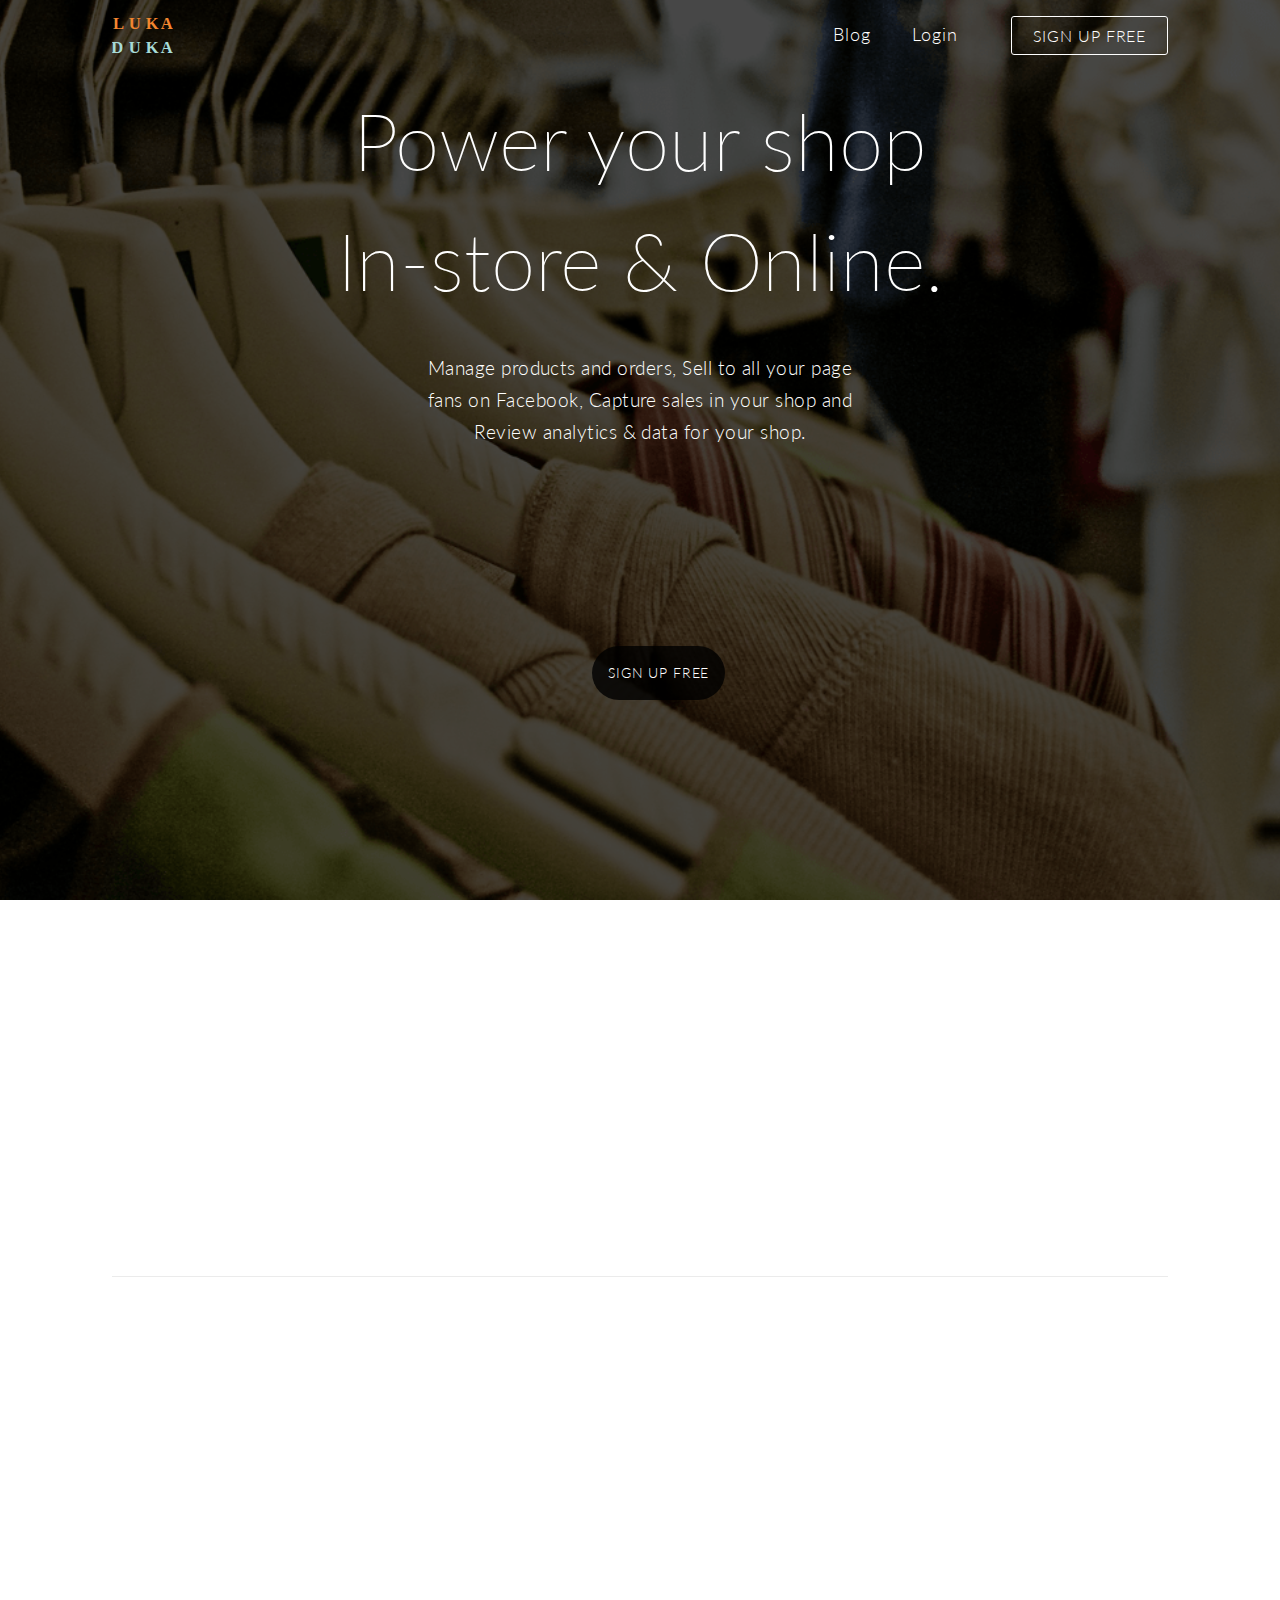
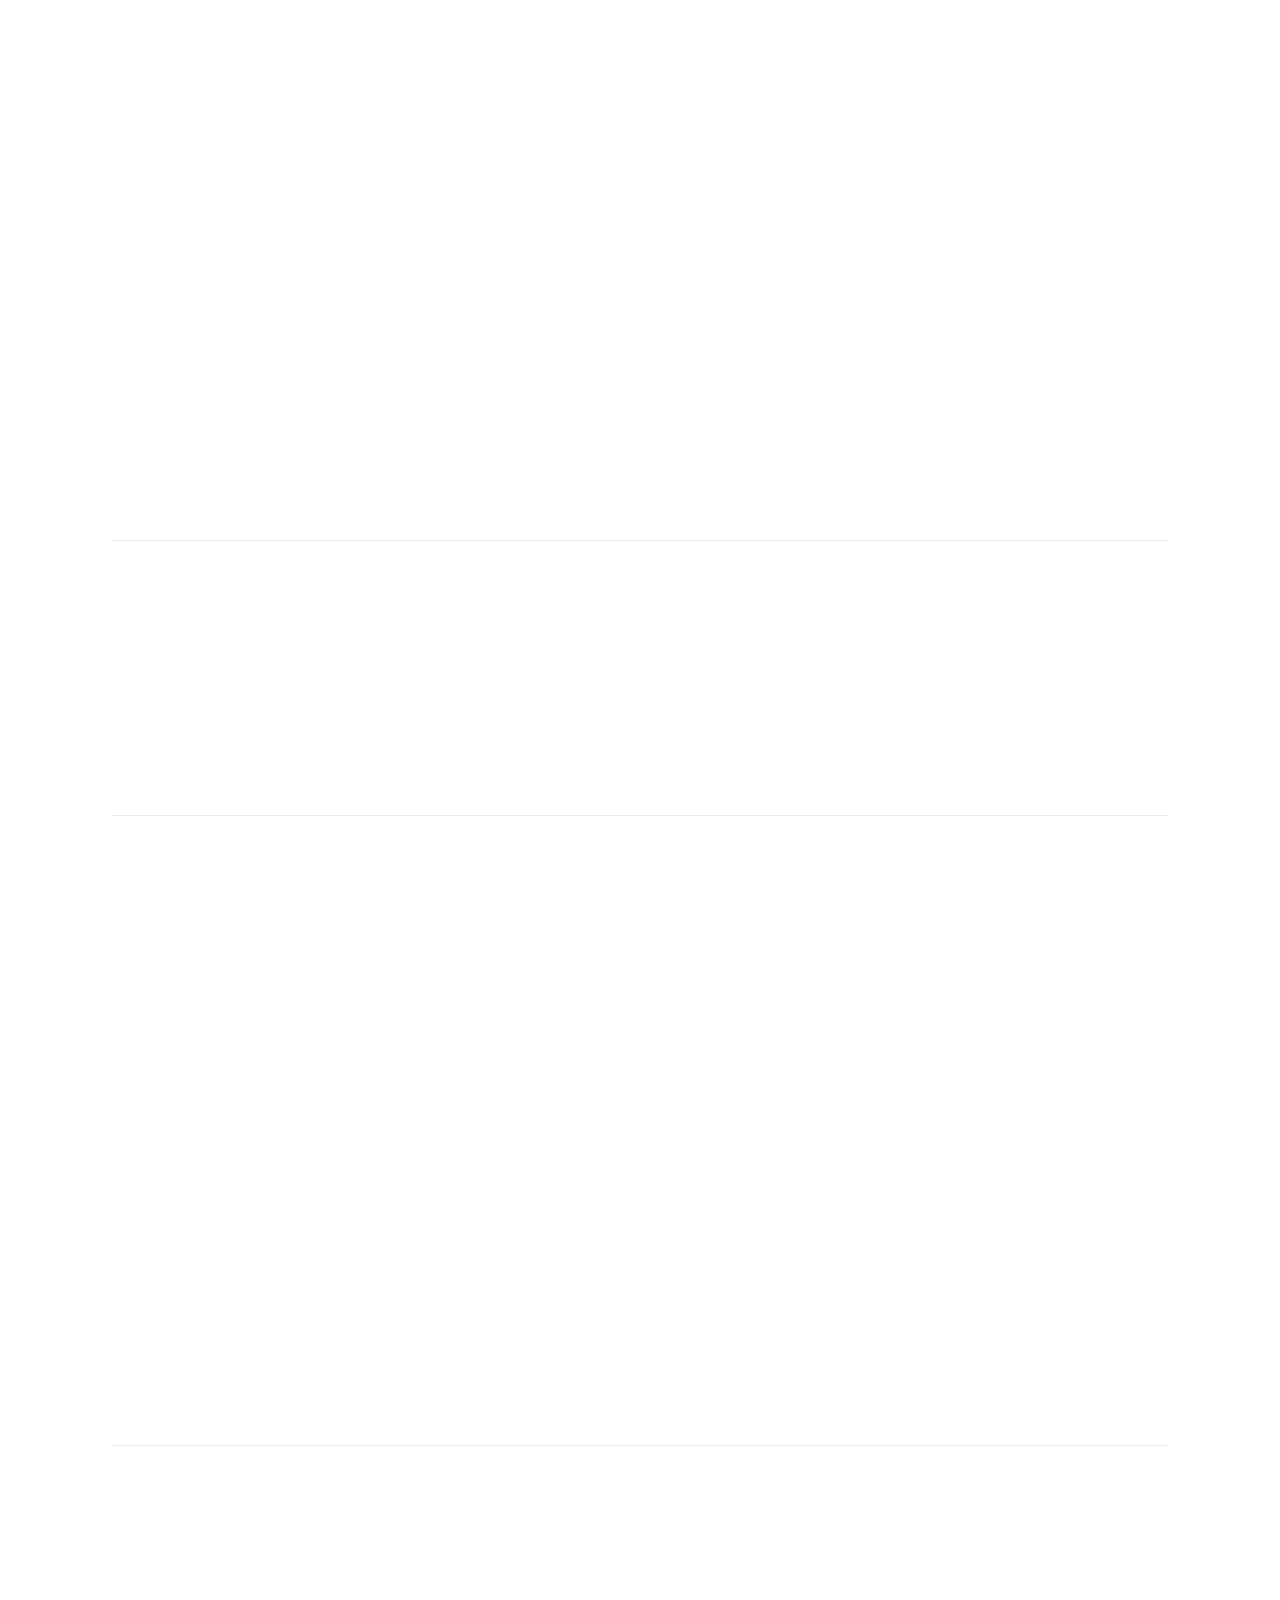
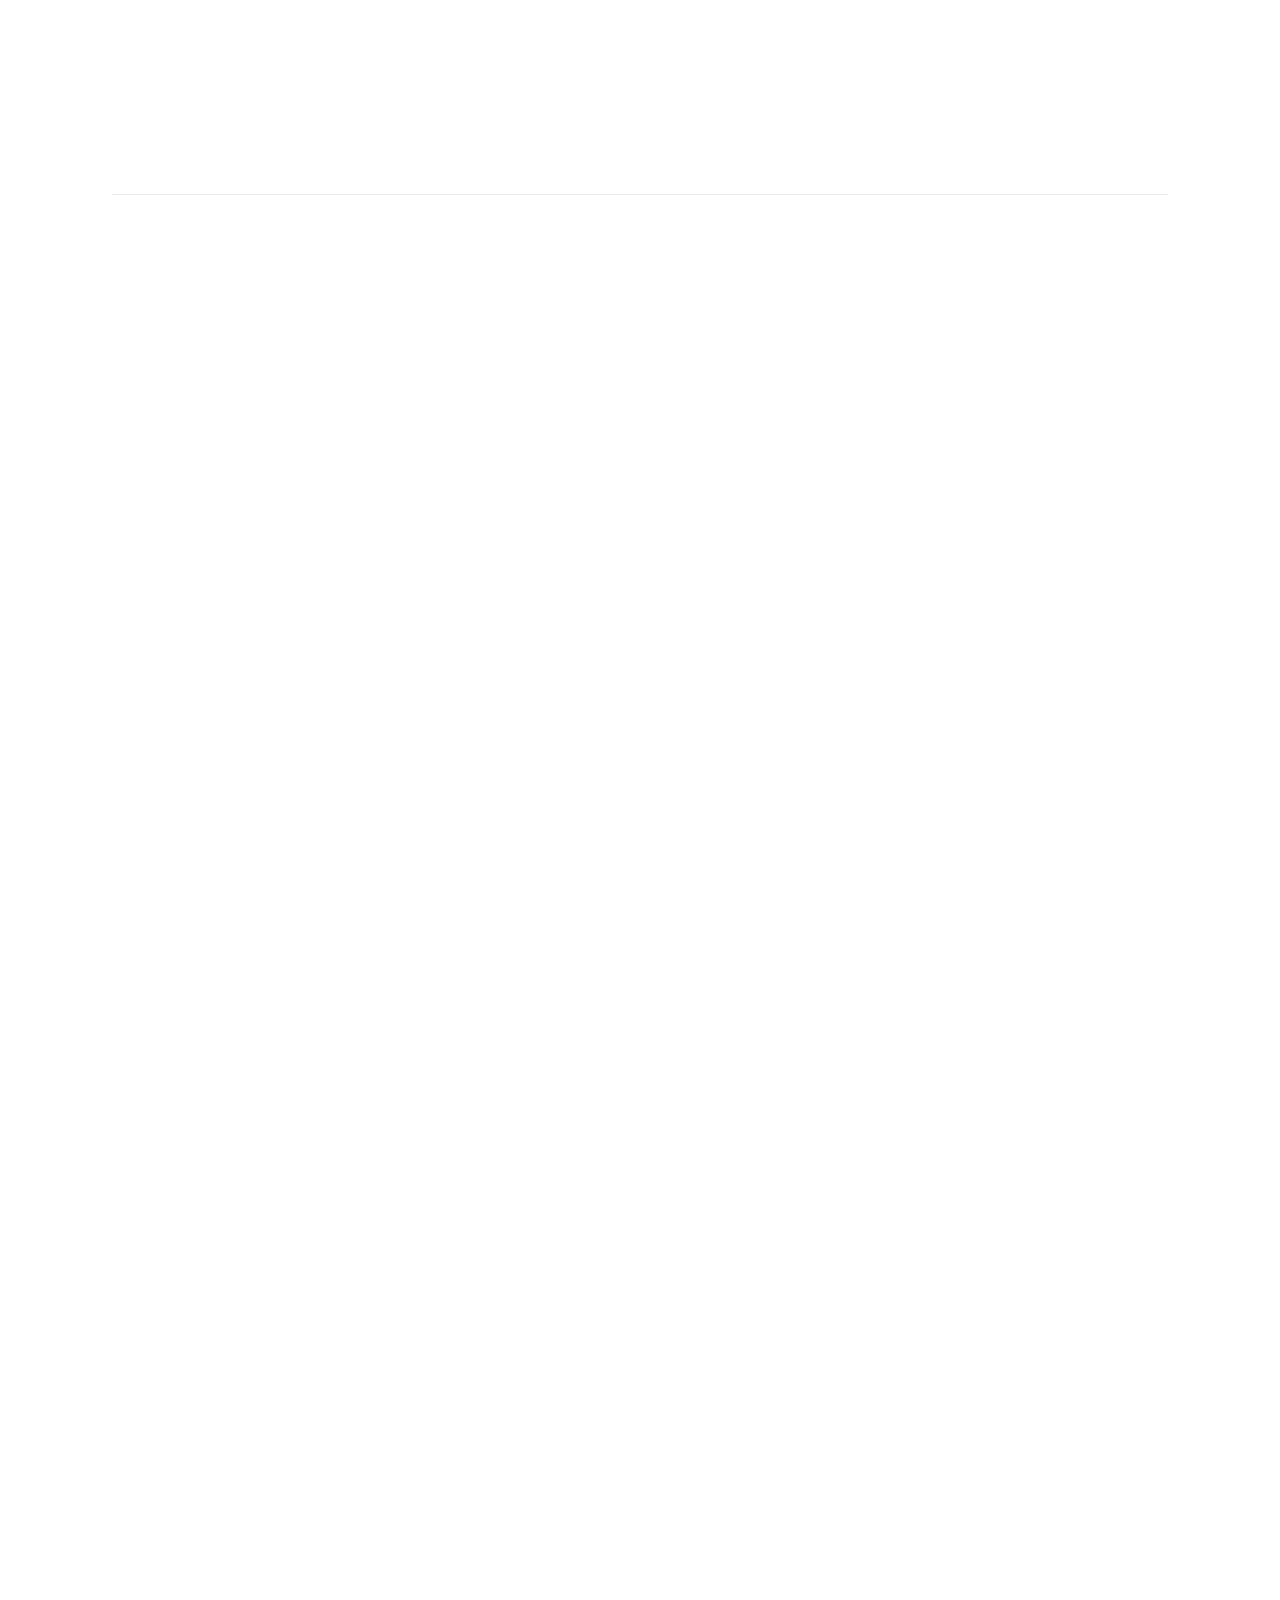
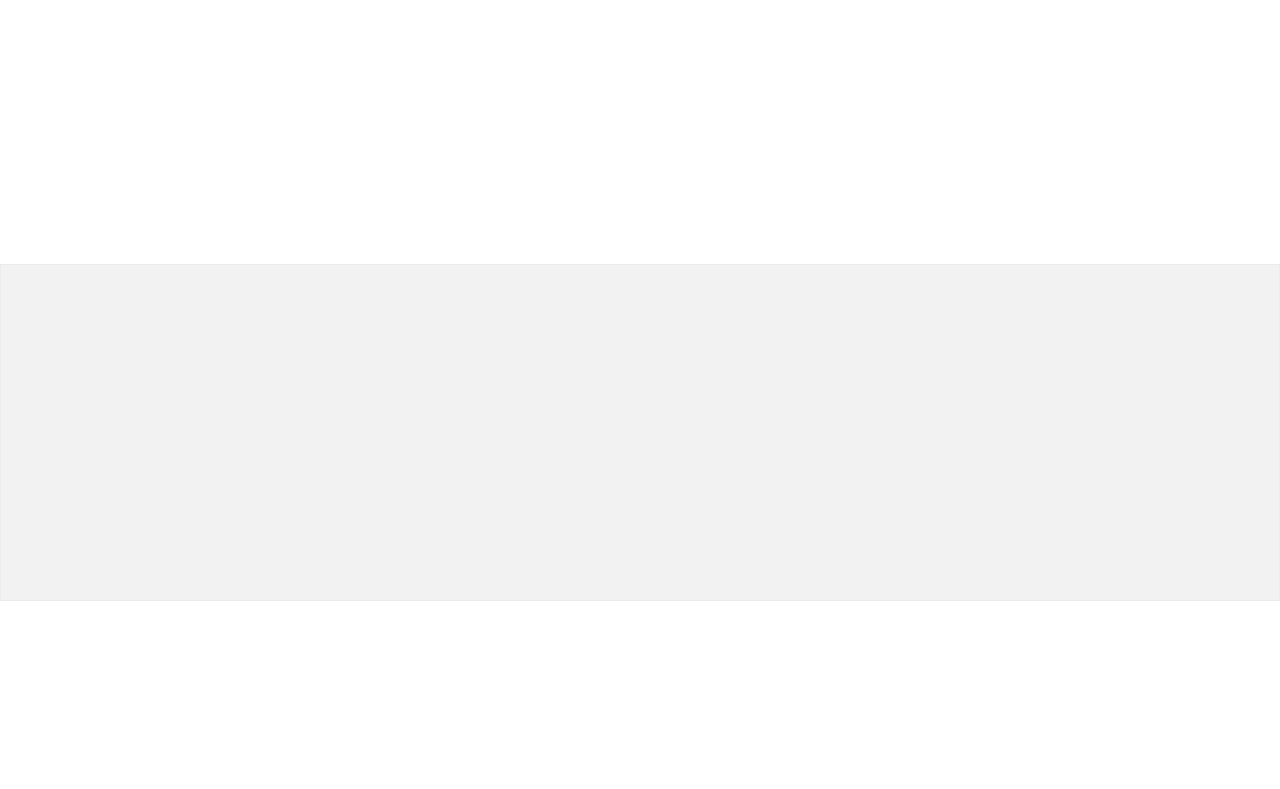
<file: index.html>
<!DOCTYPE html>
<html lang="en">
<!--[if lt IE 7]>      <html class="no-js lt-ie9 lt-ie8 lt-ie7"> <![endif]-->
<!--[if IE 7]>         <html class="no-js lt-ie9 lt-ie8"> <![endif]-->
<!--[if IE 8]>         <html class="no-js lt-ie9"> <![endif]-->
<!--[if gt IE 8]><!-->
<html class="no-js">
<!--<![endif]-->

<head>
	<meta charset="UTF-8">
	<meta name="viewport" content="width=device-width,user-scalable=no,initial-scale=1.0,maximum-scale=1.0">
	<title>Lukaduka - More than selling</title>
	<link rel="stylesheet" type="text/css" href="_/css/styles.css">
	<link rel="stylesheet" href="_/css/animate.css">
	<link rel="shortcut icon" type="image/ico" href="favicon.ico" />
</head>

<body>
	<header class="header header-fixed">
		<hgroup class="wrap">
			<h1>
				
				<div class="svg-container">
                	<a class="luka-logo" href="#">
               	        <img src="_/images/luka-logo-color.svg"/>
                	    </a>
                </div>
				
			</h1>
			<div class="nav-wrap">
				<!--<nav class="top-nav">
					<ul>
						<li>
							<a class="cd-primary-nav-trigger" href="#0">
								<span class="cd-menu-text">Menu</span><span class="cd-menu-icon"></span>
							</a>
							
						</li>
					</ul>
					
				</nav>-->
				<!-- navigation -->
				<nav class="login-link">
					<ul>
						<li><a href="#">Login</a>
						</li>
						<li><a href="#">Sign Up Free</a>
						</li>

					</ul>
					<!-- unordered list -->
				</nav>
				<nav class="main-nav">
					<ul>
						<li><a href="#blog">Blog</a>
						</li>
					</ul>
				</nav>
			</div>
			<!-- Top navigation wrapper -->
		</hgroup>
		<!-- hgroup-->
	</header>
	<!-- header -->
	<section class="hero fullscreen">
		<article>
			<div class="wow fadeIn">
				<h1>Power your shop In-store &amp; Online.</h1>
				<p>
					Manage products and orders, Sell to all your page fans on Facebook, Capture sales in your shop and Review analytics &amp; data for your shop.
				</p>
				<a href="#">Sign up <span>free</span></a>
			</div>
		</article>
	</section>
	<!-- Hero area -->

	<section id="platform" class="wrap platform">
		<article>
			<div class="wow fadeIn">
				<div class="wrapper">
					<p>
						We believe that your retail technology should enable you to take your shop <span>Online.</span> <span>Offline.</span> <span>Facebook.</span> <span>Instagram.</span> <span>Everywhere!</span> That's why we created Africa's leading retail technology platform.
					</p>
					<p>
						Our technology is changing the way African retailers operate and earning them <span>more customers,</span> <span>more orders</span> and enabling them make <span>better decisions.</span>
					</p>
				</div>
			</div>
		</article>

	</section>
	<!-- MBE -->
	<section id="merchants" class="wrap merchants">
		<article>
			<div class="wow fadeIn">
				<h1>Merchants rely on us to sell</h1>
				
				<div class="svg-container">
			      <img src="_/images/merchants-sell.png"/>
				</div>
			</div>

		</article>
	</section>
	<!-- Merchants Rely on us -->
	<section id="features" class="wrap features">
		<article class="feature-tabs">
			<h1 class="wow fadeIn">One Platform for managing your shop</h1>

			<div class="toolbar wow fadeInDown">
				<div class="tabs">
					<ul>
						<li class="tabitem active"><a href="#fbshop">Facebook Shop<span></span></a>
						</li>
						<!-- Facebbok shop -->
						<li class="tabitem"><a href="#backend">One Backend<span></span></a>
						</li>
						<!-- One Shop, One Backend -->
						<li class="tabitem"><a href="#pos">POS<span></span></a>
						</li>
						<!-- POS -->
						<li class="tabitem"><a href="#analytics">Analytics<span></span></a>
						</li>
						<!-- Reports -->
						<li class="tabitem"><a href="#free">Free<span></span></a>
						</li>
						<!-- Free Set Up -->
						<li class="tabitem"><a href="#tested">Tested<span></span></a>
						</li>
						<!-- Tried & Tested -->
					</ul>
				</div>
			</div>
			<!-- Toolbar -->
			<div class="content">
				<div id="fbshop" class="box show wow fadeIn">
					<article>
						<p>
							Sell to all your page fans on Facebook. Convert your likes to sales.
						</p>
						<div class="image-wrapper">
							<img src="_/images/facebook-shop-app.png" alt="Facebook shop application">
						</div>
					</article>
				</div>
				<!-- Facebook Shop -->
				<div id="backend" class="box wow fadeIn">
					<article>
						<p>
							Manage all your products with a simple and complete backend. Receive orders from customers and fulfill them in a timely manner
						</p>
						<div class="image-wrapper">
							<img src="_/images/one-backend.png" alt="One shop, One backend">
						</div>
					</article>
				</div>
				<!-- One Shop One Backend -->
				<div id="pos" class="box wow fadeIn">
					<article>
						<p>
							Sell your products in your store with our POS app for Android.
						</p>
						<div class="image-wrapper">
							<img src="_/images/pos.png" alt="Point of slae android app">
						</div>
					</article>
				</div>
				<!-- POS -->
				<div id="analytics" class="box wow fadeIn">
					<article>
						<p>
							Take another look at your shop through the use of our reports. Track your sales over time. Find out which products are most popular.
						</p>
						<div class="image-wrapper">
							<img src="_/images/reports.png" alt="Shop reports">
						</div>
					</article>
				</div>
				<!-- Reports -->
				<div id="free" class="box wow fadeIn">
					<article>
						<p>
							It's free to setup your shop and upload your products. We only charge a small commission whenever you make a sale.
						</p>
						<div class="image-wrapper">
							<img src="_/images/free-setup.png" alt="">
						</div>
					</article>
				</div>
				<!-- Free Set up -->
				<div id="tested" class="box wow fadeIn">
					<article>
						<p>
							We have test coverage for 100% of our server side code to ensure that we are able to deliver the best service to you. We take this very seriously.
						</p>
						<div class="image-wrapper">
							<img src="_/images/source-code.png" alt="">
						</div>
					</article>
				</div>
				<!-- Tried &amp; Tested -->
			</div>
			<!-- Box Content -->

		</article>

		<article id="features" class="feature-col">
			<h1 class="wow fadeIn">Features</h1>
			<ul>
				<li class="wow fadeIn">
					<h2>Facebook Shop</h2>
					<p>Sell to all your page fans on Facebook. Convert your likes to sales.</p>
					<div><img src="_/images/facebook-shop-app.png" alt="Facebook shop application">
					</div>
				</li>
				<li class="wow fadeIn">
					<h2>One backend</h2>
					<p>Manage all your products with a simple and complete backend. Receive orders from customers and fulfill them in a timely manner</p>
					<div><img src="_/images/one-backend.png" alt="One shop, One backend">
					</div>
				</li>
				<li class="wow fadeIn">
					<h2>POS</h2>
					<p>Sell your products in your store with our POS app for Android.</p>
					<div><img src="_/images/pos.png" alt="Point of slae android app">
					</div>
				</li>
				<li class="wow fadeIn">
					<h2>Analytics</h2>
					<p>Take another look at your shop through the use of our reports. Track your sales over time. Find out which products are most popular.</p>
					<div><img src="_/images/reports.png" alt="Shop reports">
					</div>
				</li>
				<li class="wow fadeIn">
					<h2>Free</h2>
					<p>It's free to setup your shop and upload your products. We only charge a small commission whenever you make a sale.</p>
					<div><img src="_/images/free-setup.png" alt="Free shop registration and setup">
					</div>
				</li>
				<li class="wow fadeIn">
					<h2>Tested</h2>
					<p>We have test coverage for 100% of our server side code to ensure that we are able to deliver the best service to you. We take this very seriously.</p>
					<div><img src="_/images/source-code.png" alt="Tested server side code">
					</div>
				</li>
			</ul>
		</article>
	</section>
	<!-- Features -->
	<section class="wrap pricing">
		<article>
			<div class="wow fadeIn">
				<h1>Pricing</h1>
				<p>It's Free to add as many products as you want. We don't charge a cent. We make money when you make money.</p>
			</div>
		</article>
	</section>
	<!-- Merchants Rely on us -->
	<section id="sell-anything" class="wrap sell-anything">
		<article>
			<h1 class="wow fadeIn">Sell Anything</h1>
			<ul class="product-icons wow fadeIn">
				<li>
					<img class="b-lazy" src="_/images/baby15.png" data-src="_/images/baby15.png" alt="">
				</li>
				<li>
					<img class="b-lazy" src="_/images/baseball14.png" data-src="_/images/baseball14.png" alt="">
				</li>
				<li>
					<img class="b-lazy" src="_/images/bicycle8.png" data-src="_/images/bicycle8.png" alt="">
				</li>
				<li>
					<img class="b-lazy" src="_/images/gladiator1.png" data-src="_/images/gladiator1.png" alt="">
				</li>
				<li>
					<img class="b-lazy" src="_/images/popcorn2.png" data-src="_/images/popcorn2.png" alt="">
				</li>
				<li>
					<img class="b-lazy" src="_/images/take.png" data-src="_/images/take.png" alt="">
				</li>
				<li>
					<img class="b-lazy" src="_/images/sockets.png" data-src="_/images/sockets.png" alt="">
				</li>
				<li>
					<img class="b-lazy" src="_/images/beater1.png" data-src="_/images/beater1.png" alt="">
				</li>
				<li>
					<img class="b-lazy" src="_/images/carrot2.png" data-src="_/images/carrot2.png" alt="">
				</li>
				<li>
					<img class="b-lazy" src="_/images/christmas252.png" data-src="_/images/christmas252.png" alt="">
				</li>
				<li>
					<img class="b-lazy" src="_/images/snow40.png" data-src="_/images/snow40.png" alt="">
				</li>
				<li>
					<img class="b-lazy" src="_/images/two401.png" data-src="_/images/two401.png" alt="">
				</li>
				<li>
					<img class="b-lazy" src="_/images/baseball24.png" data-src="_/images/baseball24.png" alt="">
				</li>
				<li>
					<img class="b-lazy" src="_/images/black276.png" data-src="_/images/black276.png" alt="">
				</li>
				<li>
					<img class="b-lazy" src="_/images/black280.png" data-src="_/images/black280.png" alt="">
				</li>
				<li>
					<img class="b-lazy" src="_/images/bread5.png" data-src="_/images/bread5.png" alt="">
				</li>
				<li>
					<img class="b-lazy" src="_/images/coffee16.png" data-src="_/images/coffee16.png" alt="">
				</li>
				<li>
					<img class="b-lazy" src="_/images/crab2.png" data-src="_/images/crab2.png" alt="">
				</li>
				<li>
					<img class="b-lazy" src="_/images/necklace1.png" data-src="_/images/necklace1.png" alt="">
				</li>
				<li>
					<img class="b-lazy" src="_/images/diamond30.png" data-src="_/images/diamond30.png" alt="">
				</li>
				<li>
					<img class="b-lazy" src="_/images/game35.png" data-src="_/images/game35.png" alt="">
				</li>
				<li>
					<img class="b-lazy" src="_/images/headphones19.png" data-src="_/images/headphones19.png" alt="">
				</li>
				<li>
					<img class="b-lazy" src="_/images/ice51.png" data-src="_/images/ice51.png" alt="">
				</li>
				<li>
					<img class="b-lazy" src="_/images/lego3.png" data-src="_/images/lego3.png" alt="">
				</li>
				<li>
					<img class="b-lazy" src="_/images/long18.png" data-src="_/images/long18.png" alt="">
				</li>
				<li>
					<img class="b-lazy" src="_/images/watermelon3.png" data-src="_/images/watermelon3.png" alt="">
				</li>
				<li>
					<img class="b-lazy" src="_/images/sneaker.png" data-src="_/images/sockets.png" alt="">
				</li>
				<li>
					<img class="b-lazy" src="_/images/photo121.png" data-src="_/images/photo121.png" alt="">
				</li>
				<li>
					<img class="b-lazy" src="_/images/macbook.png" data-src="_/images/macbook.png" alt="">
				</li>
				<li>
					<img class="b-lazy" src="_/images/ticket3.png" data-src="_/images/ticket3.png" alt="">
				</li>
				<li>
					<img class="b-lazy" src="_/images/hammer39.png" data-src="_/images/hammer39.png" alt="">
				</li>
				<li>
					<img class="b-lazy" src="_/images/meat6.png" data-src="_/images/meat6.png" alt="">
				</li>
				<li>
					<img class="b-lazy" src="_/images/bowl18.png" data-src="_/images/bowl18.png" alt="">
				</li>
				<li>
					<img class="b-lazy" src="_/images/glass57.png" data-src="_/images/glass57.png" alt="">
				</li>
				<li>
					<img class="b-lazy" src="_/images/knife39.png" data-src="_/images/knife39.png" alt="">
				</li>
				<li>
					<img class="b-lazy" src="_/images/shoe17.png" data-src="_/images/shoe17.png" alt="">
				</li>
				<li>
					<img class="b-lazy" src="_/images/car58.png" data-src="_/images/car58.png" alt="">
				</li>
				<li>
					<img class="b-lazy" src="_/images/double22.png" data-src="_/images/double22.png" alt="">
				</li>
				<li>
					<img class="b-lazy" class="b-lazy" src="_/images/eggs3.png" data-src="_/images/eggs3.png" alt="">
				</li>
				<li>
					<img class="b-lazy" src="_/images/musical30.png" data-src="_/images/musical30.png" alt="">
				</li>
				<li>
					<img class="b-lazy" src="_/images/christmas230.png" data-src="_/images/christmas230.png" alt="">
				</li>
				<li>
					<img class="b-lazy" src="_/images/bow7.png" data-src="_/images/bow7.png" alt="">
				</li>
				<li>
					<img class="b-lazy" src="_/images/bikini6.png" data-src="_/images/bikini6.png" alt="">
				</li>
				<li>
					<img class="b-lazy" class="b-lazy" src="_/images/hand170.png" data-src="_/images/hand170.png" alt="">
				</li>
				<li>
					<img class="b-lazy" src="_/images/masculine3.png" data-src="_/images/masculine3.png" alt="">
				</li>
				<li>
					<img class="b-lazy" class="b-lazy" src="_/images/tie4.png" data-src="_/images/tie4.png" alt="">
				</li>
				<li>
					<img class="b-lazy" class="b-lazy" class="b-lazy" src="_/images/baby37.png" data-src="_/images/baby37.png" alt="">
				</li>
				<li>
					<img class="b-lazy" class="b-lazy" class="b-lazy" class="b-lazy" data-src="_/images/coffee41.png" src="_/images/coffee41.png" alt="">
				</li>
			</ul>
		</article>
	</section>
	<!-- Sell Anything -->
	<section id="get-started" class="get-started">
		<div class="wow fadeIn">
			<h1>Ready to Get Started?</h1>
			<a href="#">Sign up <span>free</span></a>
		</div>
	</section>
	<!-- Call to action -->
	<footer class="wow fadeIn">
		<div class="wrap">
			<nav class="bottom-nav">
				<ul>
					<li><a href="#blog">blog</a>
					</li>
					<li><a href="#blog">engineering</a>
					</li>
				</ul>
			</nav>

			<nav class="social-nav">
				<ul>
					<h1>Follow us</h1>
					<li>
						<a href="#">
							<i class="fa fa-facebook"></i>
						</a>
					</li>
					<li>
						<a href="#">
							<i class="fa fa-twitter"></i>
						</a>
					</li>
					<li>
						<a href="#">
							<i class="fa fa-instagram"></i>
						</a>
					</li>
					<li>
						<a href="#">
							<i class="fa fa-pinterest"></i>
						</a>
						</a>
					</li>
				</ul>
			</nav>
			<!-- social media -->
		</div>
		<p>&copy; 2015 Lukaduka.</p>
	</footer>
	<!-- footer -->
	<script src="https://ajax.googleapis.com/ajax/libs/jquery/2.1.3/jquery.min.js"></script>
	<script src="_/js/script.js"></script>
	<script>
		new WOW().init();
	</script>
	<script>
		;
		(function () {
			// Initialize
			var bLazy = new Blazy();
		})();
	</script>
	<script>
		// To attach Backstrech as the body's background
		// $.backstretch("path/to/image.jpg");

		// You may also attach Backstretch to a block-level element
		$(".fullscreen").backstretch([
               "_/images/shopping.png"
            ], {
			fade: 750,
			lazyload: true
		});

		// Or, to start a slideshow, just pass in an array of images
		// $(".foo").backstretch([
		//  "path/to/image.jpg",
		//  "path/to/image2.jpg",
		//  "path/to/image3.jpg"    
		// ], {duration: 4000});
	</script>
	<script src="http://localhost:35729/livereload.js"></script>

</body>

</html>
</file>
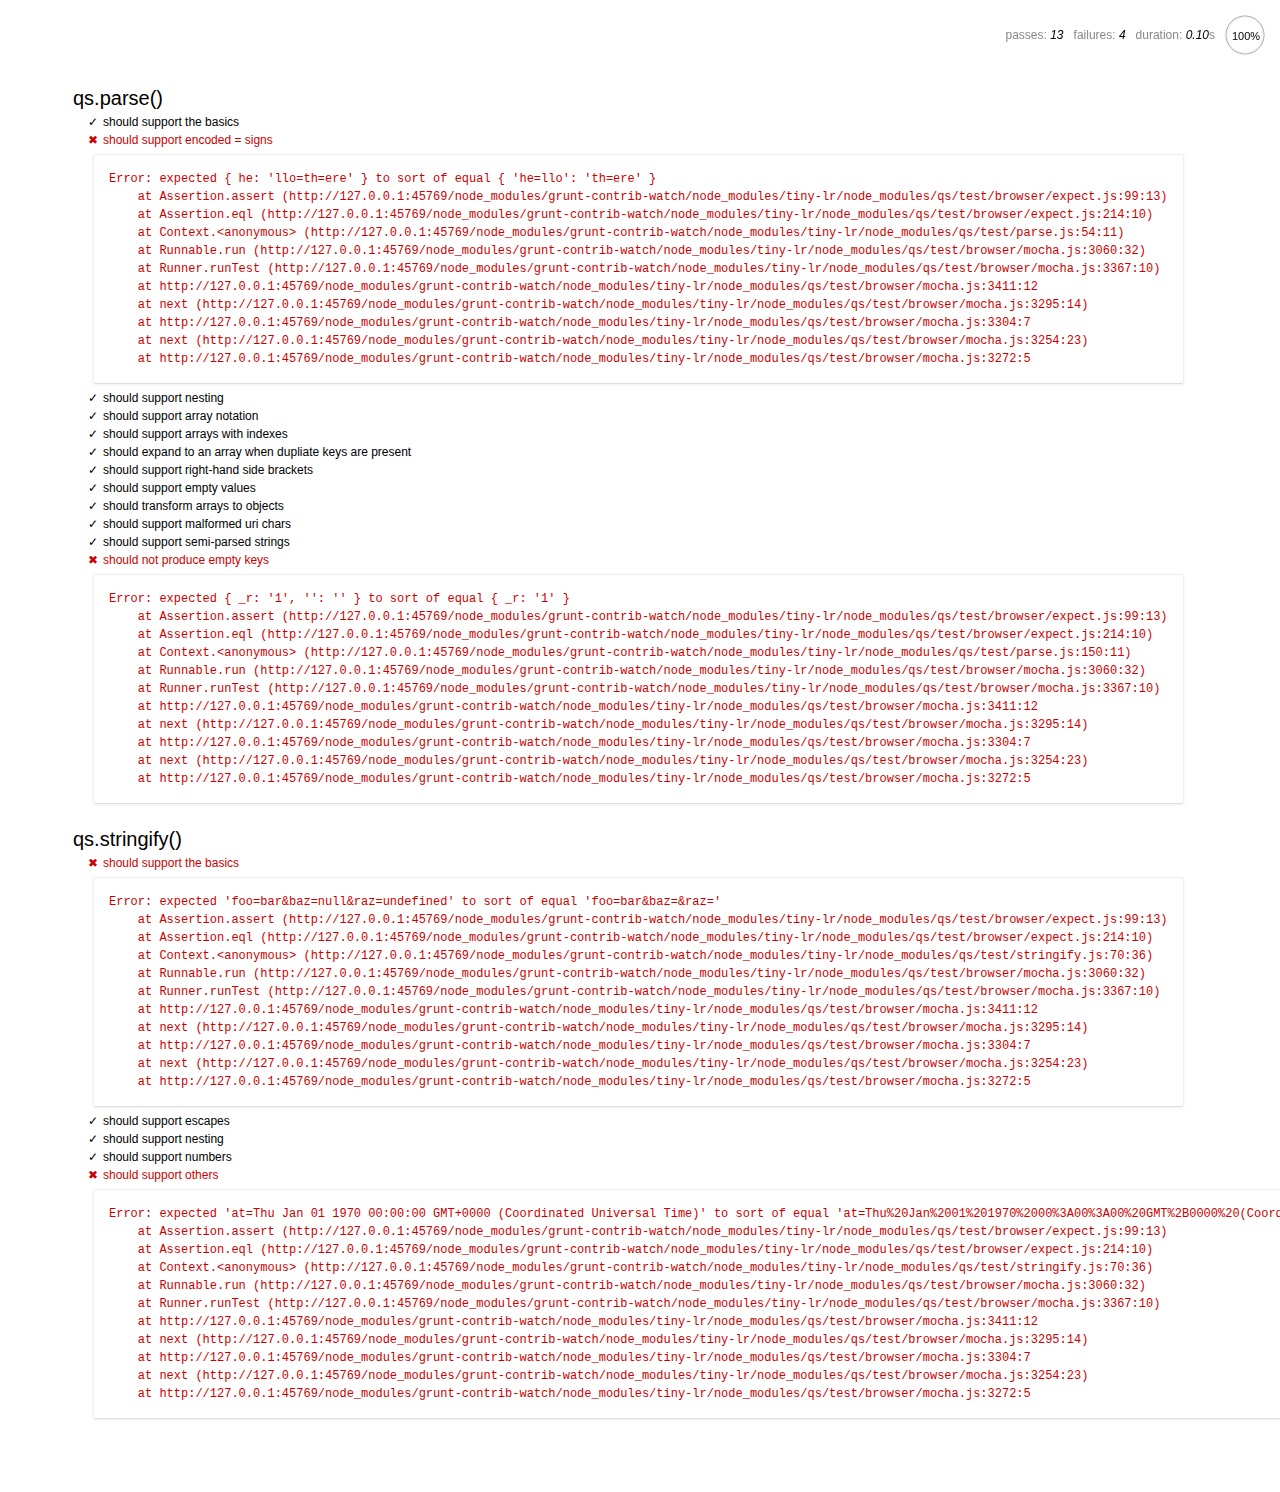
<file: node_modules/grunt-contrib-watch/node_modules/tiny-lr/node_modules/qs/test/browser/index.html>
<html>
  <head>
    <title>Mocha</title>
    <meta http-equiv="Content-Type" content="text/html; charset=UTF-8">
    <link rel="stylesheet" href="mocha.css" />
    <script src="jquery.js" type="text/javascript"></script>
    <script src="expect.js"></script>
    <script src="mocha.js"></script>
    <script>mocha.setup('bdd')</script>
    <script src="qs.js"></script>
    <script src="../parse.js"></script>
    <script src="../stringify.js"></script>
    <script>onload = mocha.run;</script>
  </head>
  <body>
    <div id="mocha"></div>
  </body>
</html>
</file>
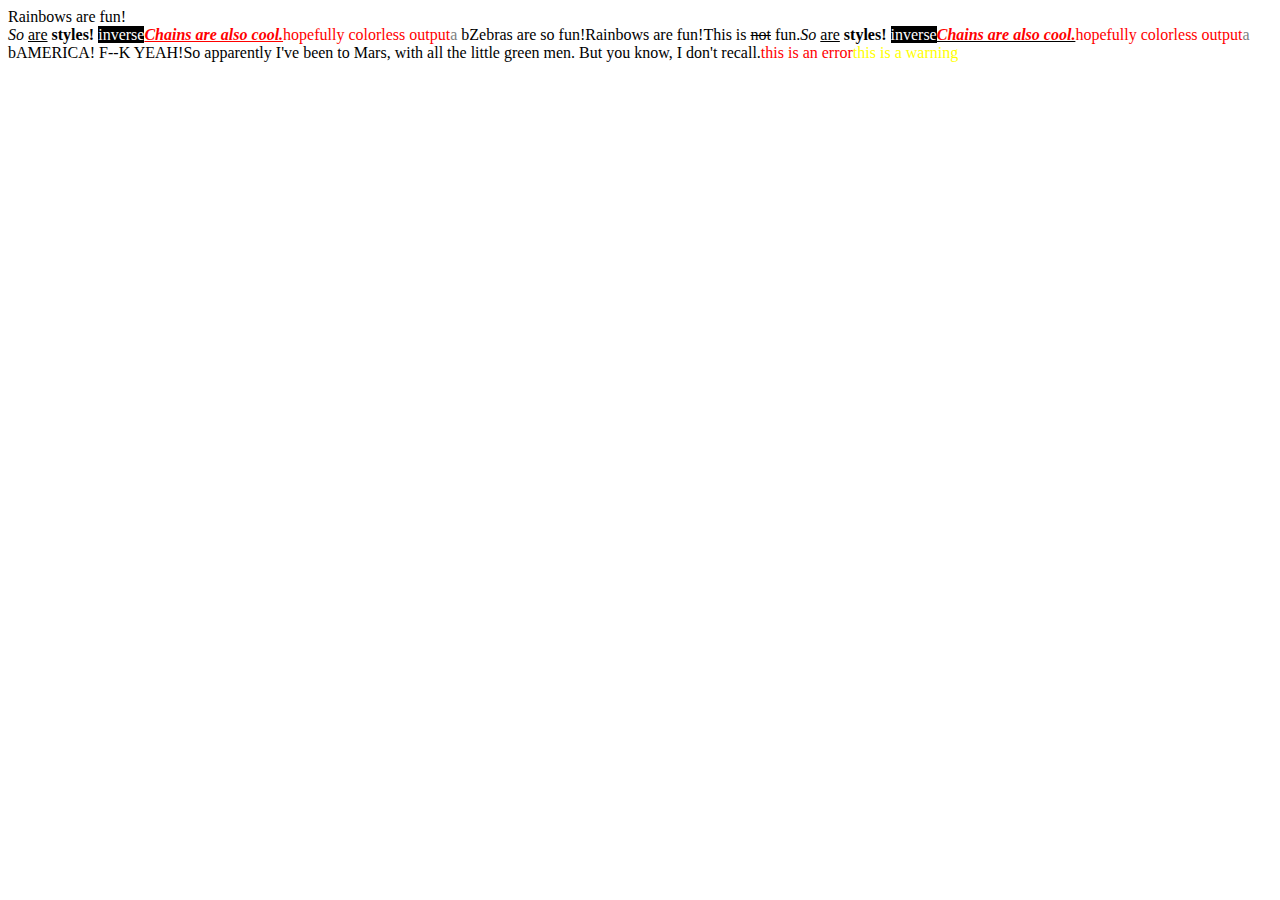
<file: node_modules/grunt/node_modules/colors/example.html>
<!DOCTYPE HTML>
<html lang="en-us">
  <head>
    <meta http-equiv="Content-type" content="text/html; charset=utf-8">
    <title>Colors Example</title>
    <script src="colors.js"></script>
  </head>
  <body>
    <script>

    var test = colors.red("hopefully colorless output");

    document.write('Rainbows are fun!'.rainbow + '<br/>');
    document.write('So '.italic + 'are'.underline + ' styles! '.bold + 'inverse'.inverse); // styles not widely supported
    document.write('Chains are also cool.'.bold.italic.underline.red); // styles not widely supported
    //document.write('zalgo time!'.zalgo);
    document.write(test.stripColors);
    document.write("a".grey + " b".black);

    document.write("Zebras are so fun!".zebra);

    document.write(colors.rainbow('Rainbows are fun!'));
    document.write("This is " + "not".strikethrough + " fun.");

    document.write(colors.italic('So ') + colors.underline('are') + colors.bold(' styles! ') + colors.inverse('inverse')); // styles not widely supported
    document.write(colors.bold(colors.italic(colors.underline(colors.red('Chains are also cool.'))))); // styles not widely supported
    //document.write(colors.zalgo('zalgo time!'));
    document.write(colors.stripColors(test));
    document.write(colors.grey("a") + colors.black(" b"));

    colors.addSequencer("america", function(letter, i, exploded) {
      if(letter === " ") return letter;
      switch(i%3) {
        case 0: return letter.red;
        case 1: return letter.white;
        case 2: return letter.blue;
      }
    });

    colors.addSequencer("random", (function() {
      var available = ['bold', 'underline', 'italic', 'inverse', 'grey', 'yellow', 'red', 'green', 'blue', 'white', 'cyan', 'magenta'];

      return function(letter, i, exploded) {
        return letter === " " ? letter : letter[available[Math.round(Math.random() * (available.length - 1))]];
      };
    })());

    document.write("AMERICA! F--K YEAH!".america);
    document.write("So apparently I've been to Mars, with all the little green men. But you know, I don't recall.".random);

    //
    // Custom themes
    //

    colors.setTheme({
      silly: 'rainbow',
      input: 'grey',
      verbose: 'cyan',
      prompt: 'grey',
      info: 'green',
      data: 'grey',
      help: 'cyan',
      warn: 'yellow',
      debug: 'blue',
      error: 'red'
    });

    // outputs red text
    document.write("this is an error".error);

    // outputs yellow text
    document.write("this is a warning".warn);

    </script>
  </body>
</html>
</file>
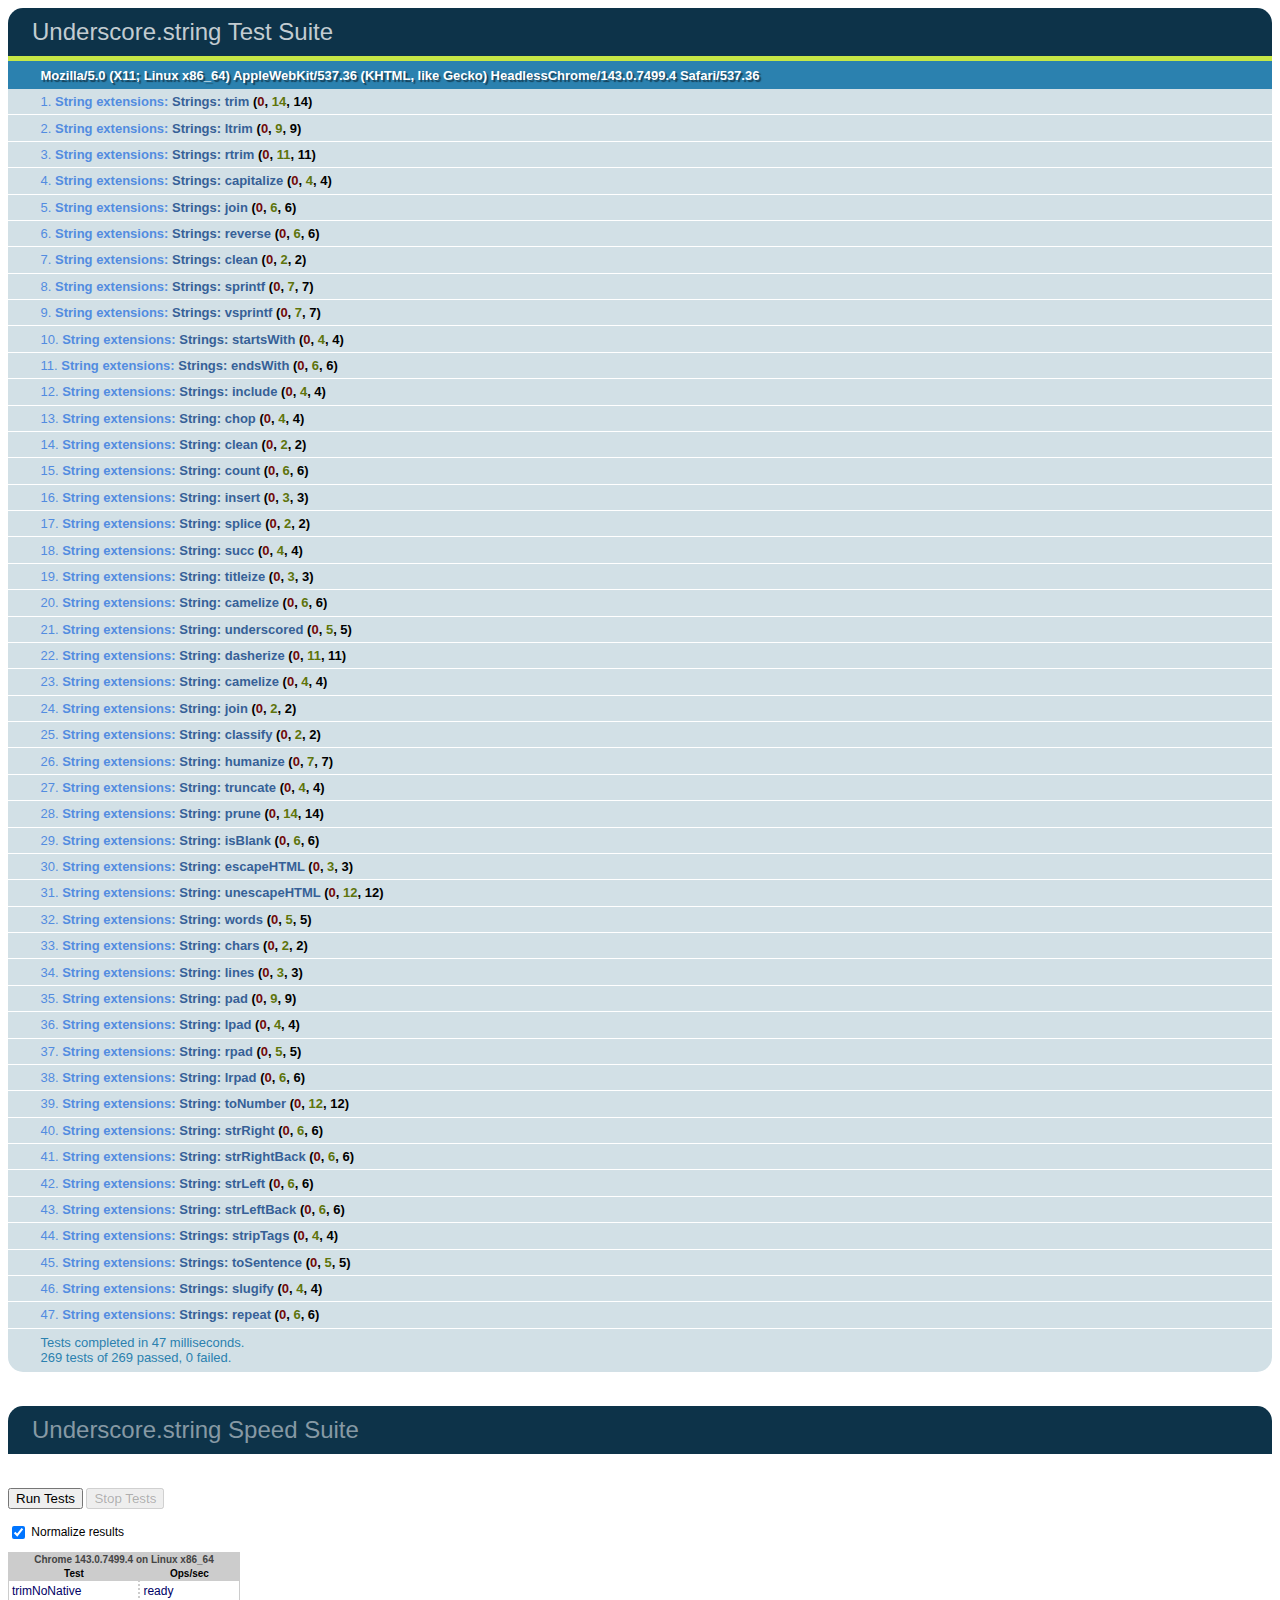
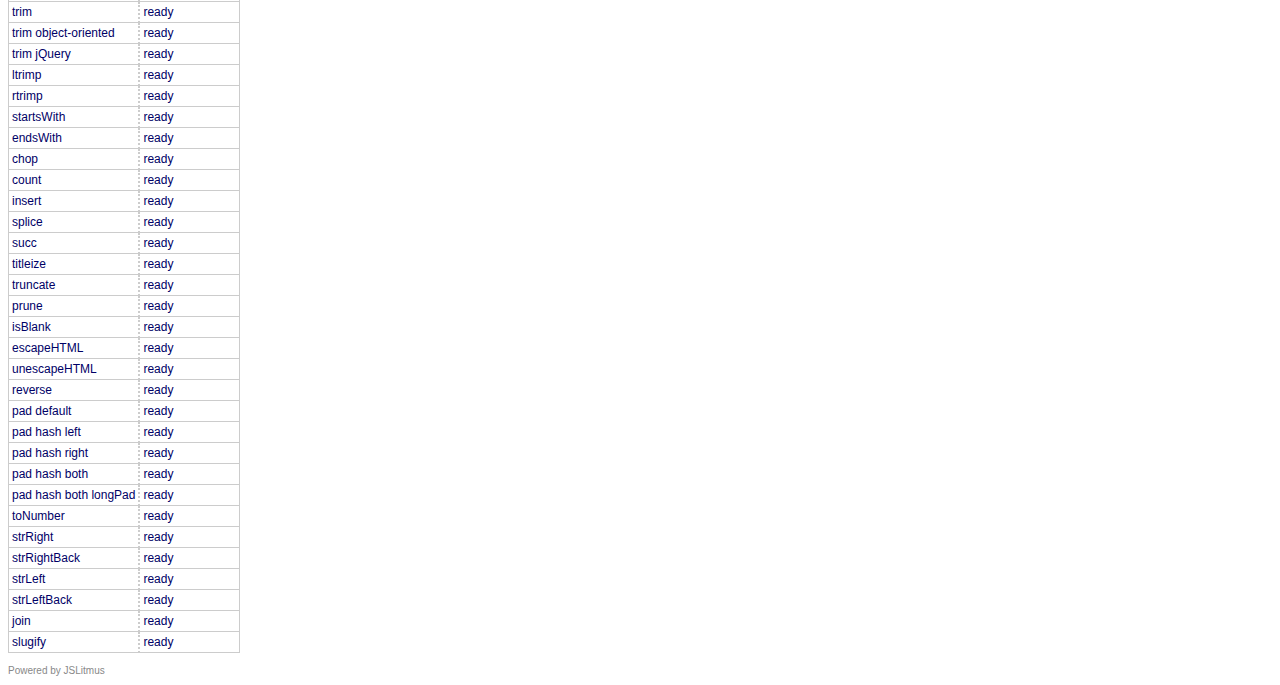
<file: node_modules/grunt/node_modules/underscore.string/test/test.html>
<!DOCTYPE HTML>
<html>
<head>
  <meta charset="utf-8">
  <title>Underscore.strings Test Suite</title>
  <link rel="stylesheet" href="test_underscore/vendor/qunit.css" type="text/css" media="screen" />
  <script type="text/javascript" src="test_underscore/vendor/jquery.js"></script>
  <script type="text/javascript" src="test_underscore/vendor/qunit.js"></script>
  <script type="text/javascript" src="test_underscore/vendor/jslitmus.js"></script>
  <script type="text/javascript" src="underscore.js"></script>
  <script type="text/javascript" src="../lib/underscore.string.js"></script>
  <script type="text/javascript" src="strings.js"></script>
  <script type="text/javascript" src="speed.js"></script>
</head>
<body>
  <h1 id="qunit-header">Underscore.string Test Suite</h1>
  <h2 id="qunit-banner"></h2>
  <h2 id="qunit-userAgent"></h2>
  <ol id="qunit-tests"></ol>
  <br />
  <h1 class="qunit-header">Underscore.string Speed Suite</h1>
  <!-- <h2 class="qunit-userAgent">
    A representative sample of the functions are benchmarked here, to provide
    a sense of how fast they might run in different browsers.
    Each iteration runs on an array of 1000 elements.<br /><br />
    For example, the 'intersect' test measures the number of times you can
    find the intersection of two thousand-element arrays in one second.
  </h2> -->
  <br />
</body>
</html>
</file>
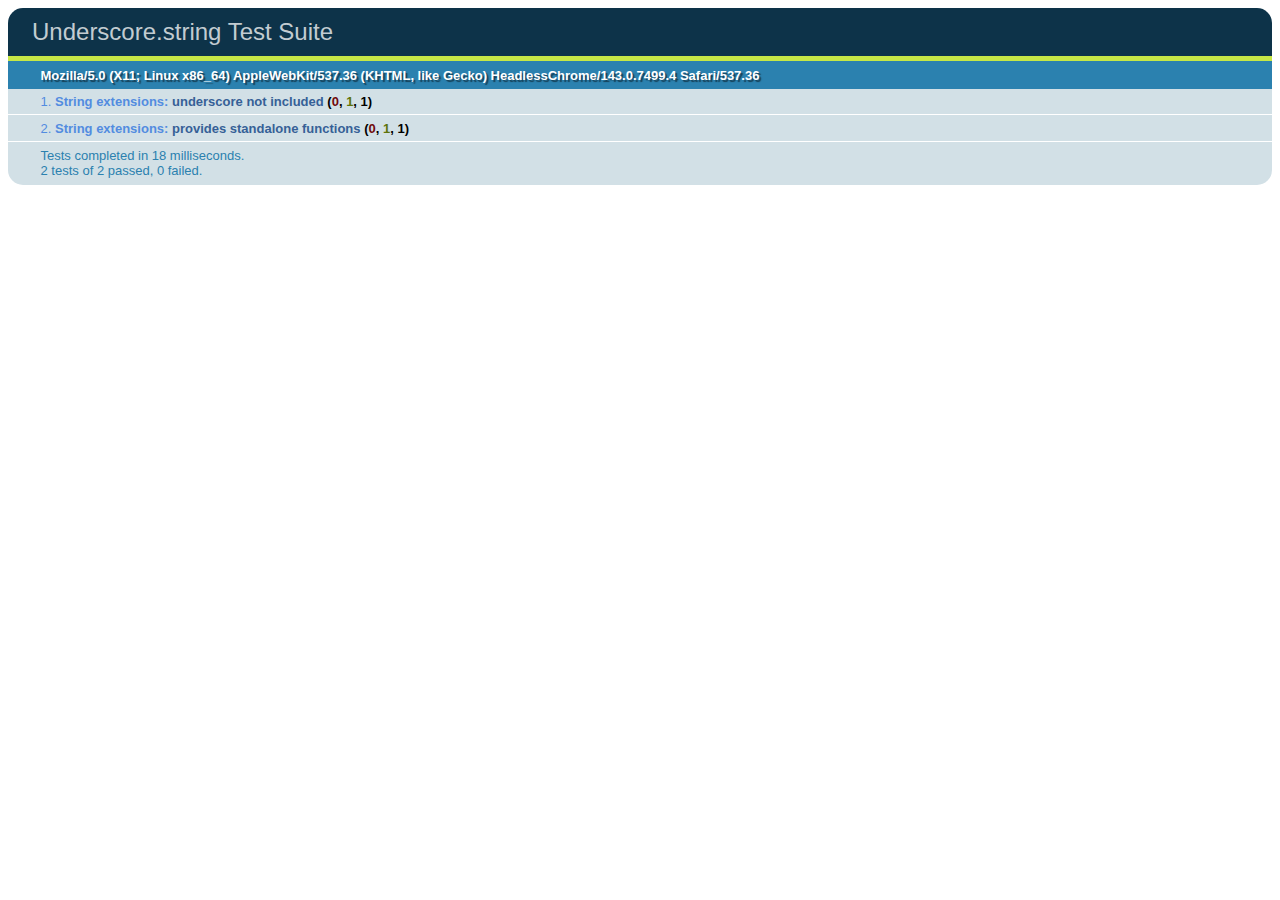
<file: node_modules/grunt/node_modules/underscore.string/test/test_standalone.html>
<!DOCTYPE HTML>
<html>
<head>
  <title>Underscore.strings Test Suite</title>
  <link rel="stylesheet" href="test_underscore/vendor/qunit.css" type="text/css" media="screen" />
  <script type="text/javascript" src="test_underscore/vendor/jquery.js"></script>
  <script type="text/javascript" src="test_underscore/vendor/qunit.js"></script>
  <script type="text/javascript" src="../lib/underscore.string.js"></script>
  <script type="text/javascript" src="strings_standalone.js"></script>

</head>
<body>
  <h1 id="qunit-header">Underscore.string Test Suite</h1>
  <h2 id="qunit-banner"></h2>
  <h2 id="qunit-userAgent"></h2>
  <ol id="qunit-tests"></ol>
</body>
</html>
</file>
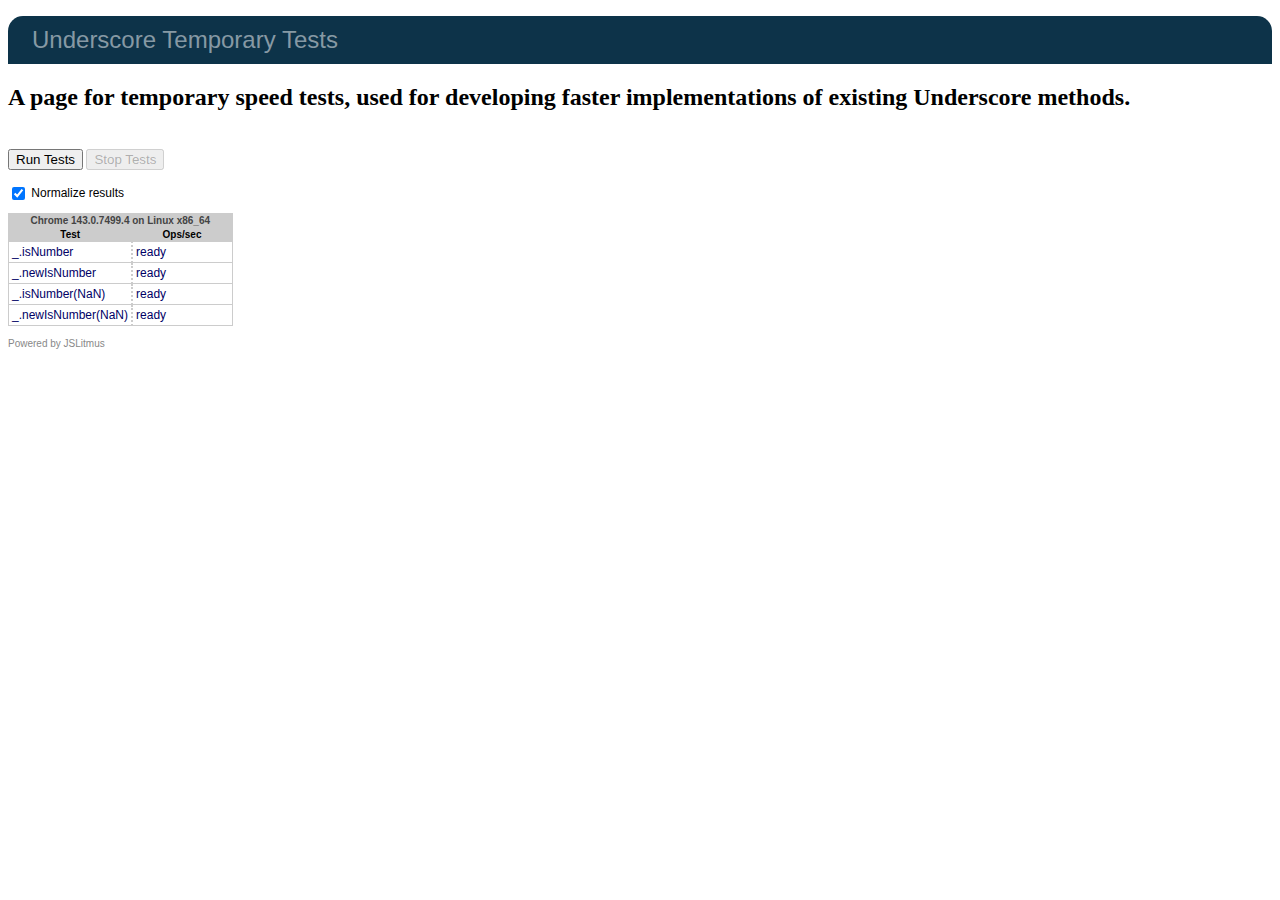
<file: node_modules/grunt/node_modules/underscore.string/test/test_underscore/temp_tests.html>
<!DOCTYPE HTML>
<html>
<head>
  <title>Underscore Temporary Tests</title>
  <link rel="stylesheet" href="vendor/qunit.css" type="text/css" media="screen" />
  <script type="text/javascript" src="vendor/jquery.js"></script>
  <script type="text/javascript" src="vendor/jslitmus.js"></script>
  <script type="text/javascript" src="../underscore.js"></script>
  <script type="text/javascript" src="temp.js"></script>
</head>
<body>
  <h1 class="qunit-header">Underscore Temporary Tests</h1>
  <h2 class="qunit-userAgent">
    A page for temporary speed tests, used for developing faster implementations
    of existing Underscore methods.
  </h2>
  <br />
</body>
</html>
</file>
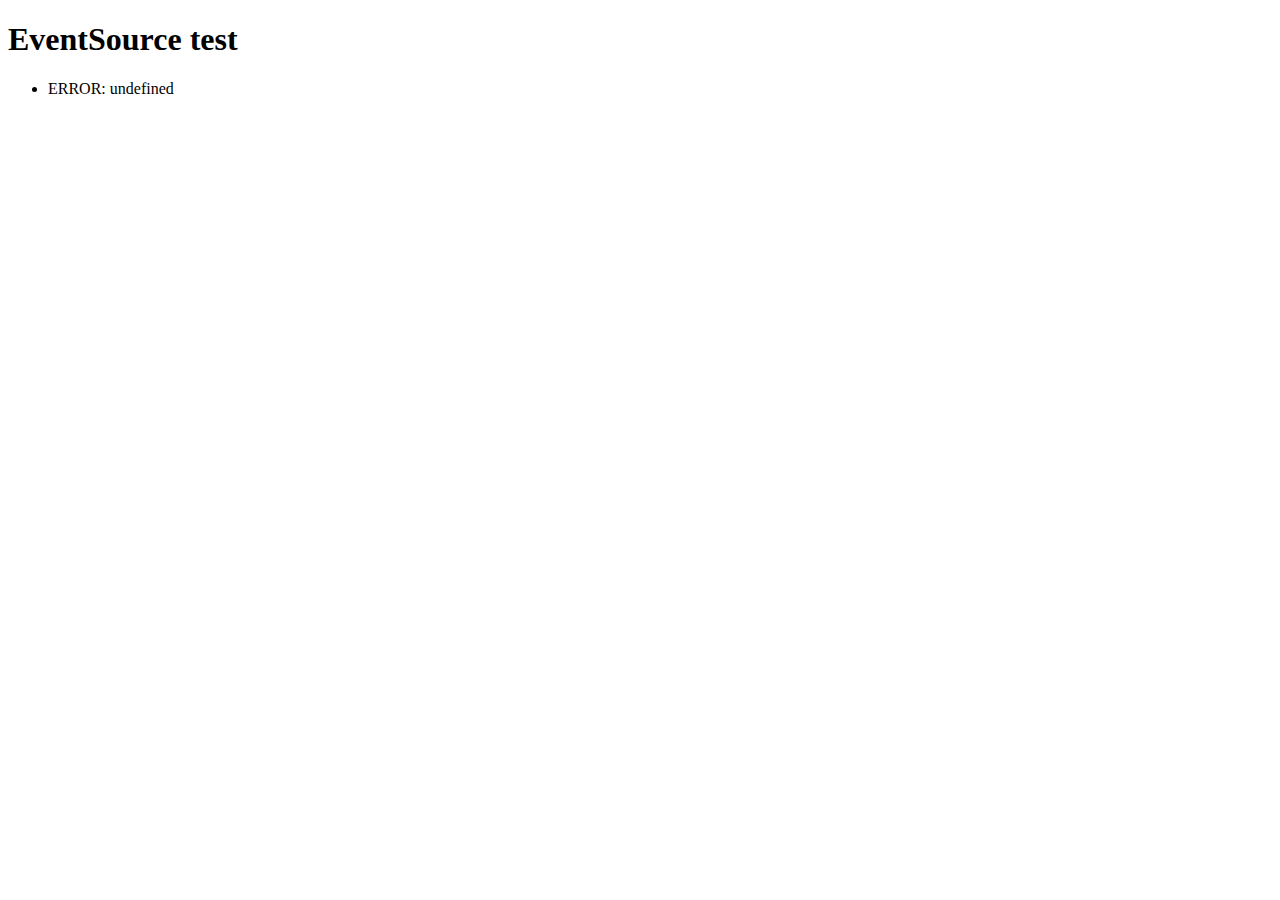
<file: node_modules/grunt-contrib-watch/node_modules/tiny-lr/node_modules/faye-websocket/examples/sse.html>
<!doctype html>
<html>
  <head>
    <meta http-equiv="Content-type" content="text/html; charset=utf-8">
    <title>EventSource test</title>
  </head>
  <body>

    <h1>EventSource test</h1>
    <ul></ul>

    <script type="text/javascript">
      var logger = document.getElementsByTagName('ul')[0],
          socket = new EventSource('/');

      var log = function(text) {
        logger.innerHTML += '<li>' + text + '</li>';
      };

      socket.onopen = function() {
        log('OPEN');
      };

      socket.onmessage = function(event) {
        log('MESSAGE: ' + event.data);
      };

      socket.addEventListener('update', function(event) {
        log('UPDATE(' + event.lastEventId + '): ' + event.data);
      });

      socket.onerror = function(event) {
        log('ERROR: ' + event.message);
      };
    </script>

  </body>
</html>
</file>
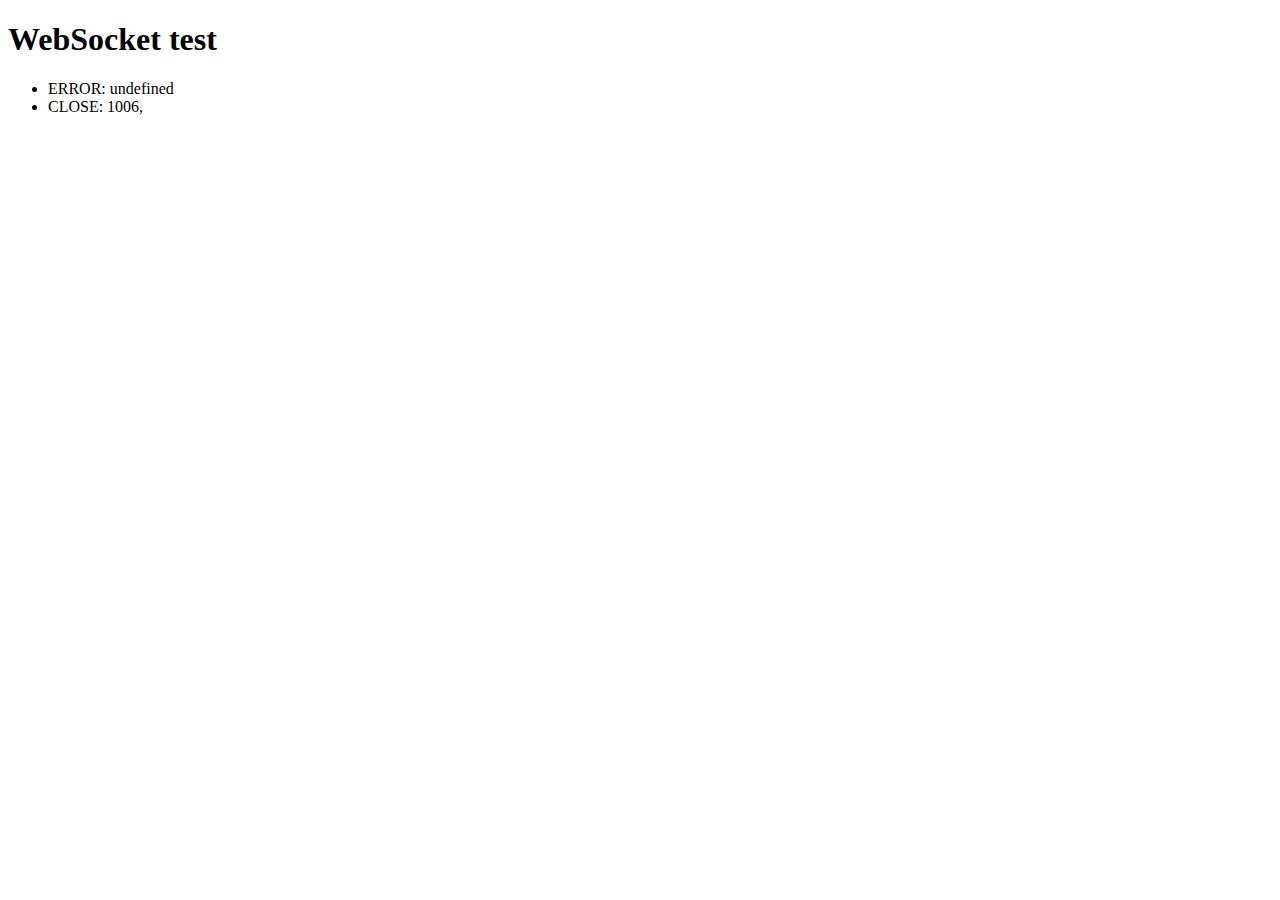
<file: node_modules/grunt-contrib-watch/node_modules/tiny-lr/node_modules/faye-websocket/examples/ws.html>
<!doctype html>
<html>
  <head>
    <meta http-equiv="Content-type" content="text/html; charset=utf-8">
    <title>WebSocket test</title>
  </head>
  <body>

    <h1>WebSocket test</h1>
    <ul></ul>

    <script type="text/javascript">
      var logger = document.getElementsByTagName('ul')[0],
          Socket = window.MozWebSocket || window.WebSocket,
          protos = ['foo', 'bar', 'xmpp'],
          socket = new Socket('ws://' + location.hostname + ':' + location.port + '/', protos),
          index  = 0;

      var log = function(text) {
        logger.innerHTML += '<li>' + text + '</li>';
      };

      socket.addEventListener('open', function() {
        log('OPEN: ' + socket.protocol);
        socket.send('Hello, world');
      });

      socket.onerror = function(event) {
        log('ERROR: ' + event.message);
      };

      socket.onmessage = function(event) {
        log('MESSAGE: ' + event.data);
        setTimeout(function() { socket.send(++index + ' ' + event.data) }, 2000);
      };

      socket.onclose = function(event) {
        log('CLOSE: ' + event.code + ', ' + event.reason);
      };
    </script>

  </body>
</html>
</file>
<file: _/css/styles.css>
@import url("http://fonts.googleapis.com/css?family=Lato:100,300,400,700,900,100italic,300italic,400italic,700italic,900italic|Roboto:400,100,100italic,300,300italic,400italic,500,500italic,700,700italic,900,900italic");
@import url("http://maxcdn.bootstrapcdn.com/font-awesome/4.2.0/css/font-awesome.min.css");
/* line 5, ../../../../../../../Users/pirez/.rvm/gems/ruby-2.1.1/gems/compass-core-1.0.3/stylesheets/compass/reset/_utilities.scss */
html, body, div, span, applet, object, iframe,
h1, h2, h3, h4, h5, h6, p, blockquote, pre,
a, abbr, acronym, address, big, cite, code,
del, dfn, em, img, ins, kbd, q, s, samp,
small, strike, strong, sub, sup, tt, var,
b, u, i, center,
dl, dt, dd, ol, ul, li,
fieldset, form, label, legend,
table, caption, tbody, tfoot, thead, tr, th, td,
article, aside, canvas, details, embed,
figure, figcaption, footer, header, hgroup,
menu, nav, output, ruby, section, summary,
time, mark, audio, video {
  margin: 0;
  padding: 0;
  border: 0;
  font: inherit;
  font-size: 100%;
  vertical-align: baseline; }

/* line 22, ../../../../../../../Users/pirez/.rvm/gems/ruby-2.1.1/gems/compass-core-1.0.3/stylesheets/compass/reset/_utilities.scss */
html {
  line-height: 1; }

/* line 24, ../../../../../../../Users/pirez/.rvm/gems/ruby-2.1.1/gems/compass-core-1.0.3/stylesheets/compass/reset/_utilities.scss */
ol, ul {
  list-style: none; }

/* line 26, ../../../../../../../Users/pirez/.rvm/gems/ruby-2.1.1/gems/compass-core-1.0.3/stylesheets/compass/reset/_utilities.scss */
table {
  border-collapse: collapse;
  border-spacing: 0; }

/* line 28, ../../../../../../../Users/pirez/.rvm/gems/ruby-2.1.1/gems/compass-core-1.0.3/stylesheets/compass/reset/_utilities.scss */
caption, th, td {
  text-align: left;
  font-weight: normal;
  vertical-align: middle; }

/* line 30, ../../../../../../../Users/pirez/.rvm/gems/ruby-2.1.1/gems/compass-core-1.0.3/stylesheets/compass/reset/_utilities.scss */
q, blockquote {
  quotes: none; }
  /* line 103, ../../../../../../../Users/pirez/.rvm/gems/ruby-2.1.1/gems/compass-core-1.0.3/stylesheets/compass/reset/_utilities.scss */
  q:before, q:after, blockquote:before, blockquote:after {
    content: "";
    content: none; }

/* line 32, ../../../../../../../Users/pirez/.rvm/gems/ruby-2.1.1/gems/compass-core-1.0.3/stylesheets/compass/reset/_utilities.scss */
a img {
  border: none; }

/* line 116, ../../../../../../../Users/pirez/.rvm/gems/ruby-2.1.1/gems/compass-core-1.0.3/stylesheets/compass/reset/_utilities.scss */
article, aside, details, figcaption, figure, footer, header, hgroup, main, menu, nav, section, summary {
  display: block; }

/* line 1, ../components/sass/_base.scss */
body, html, .fullscreen {
  height: 100%; }

/* line 5, ../components/sass/_base.scss */
* {
  box-sizing: border-box; }

/* Optional min width */
/* line 10, ../components/sass/_base.scss */
html {
  min-width: 20rem; }

/* line 17, ../components/sass/_base.scss */
.wrap {
  overflow: hidden;
  *zoom: 1;
  width: 66rem;
  margin: 0 auto;
  display: block;
  padding: 0; }

/* line 25, ../components/sass/_base.scss */
body {
  font-family: "Roboto", sans-serif;
  font-style: normal;
  font-size: 1.125rem;
  line-height: 1.5;
  color: #3d3d3d; }

/* line 33, ../components/sass/_base.scss */
img {
  max-width: 100%;
  height: auto; }

/* line 38, ../components/sass/_base.scss */
h1, h2, h3, h4, h5, h6 {
  font-family: "Roboto", sans-serif;
  font-weight: normal; }

/**
 * Note: I have omitted any vendor-prefixes for clarity.
 * Adding them is left as an exercise for the reader.
 */
/* line 5, ../components/sass/_animations.scss */
.headroom {
  animation-duration: 0.5s;
  animation-fill-mode: both; }

@-webkit-keyframes headroom--pinned {
  0% {
    -webkit-transform: translateY(-100%); }
  100% {
    -webkit-transform: translateY(0); } }
@-moz-keyframes headroom--pinned {
  0% {
    -moz-transform: translateY(-100%); }
  100% {
    -moz-transform: translateY(0); } }
@-o-keyframes headroom--pinned {
  0% {
    -o-transform: translateY(-100%); }
  100% {
    -o-transform: translateY(0); } }
@keyframes headroom--pinned {
  0% {
    transform: translateY(-100%); }
  100% {
    transform: translateY(0); } }
/* line 50, ../components/sass/_animations.scss */
.headroom.headroom--pinned {
  -webkit-animation-name: headroom--pinned;
  -moz-animation-name: headroom--pinned;
  -o-animation-name: headroom--pinned;
  animation-name: headroom--pinned; }

@-webkit-keyframes headroom--unpinned {
  0% {
    -webkit-transform: translateY(0); }
  100% {
    -webkit-transform: translateY(-100%); } }
@-moz-keyframes headroom--unpinned {
  0% {
    -moz-transform: translateY(0); }
  100% {
    -moz-transform: translateY(-100%); } }
@-o-keyframes headroom--unpinned {
  0% {
    -o-transform: translateY(0); }
  100% {
    -o-transform: translateY(-100%); } }
@keyframes headroom--unpinned {
  0% {
    transform: translateY(0); }
  100% {
    transform: translateY(-100%); } }
/* line 94, ../components/sass/_animations.scss */
.headroom.headroom--unpinned {
  -webkit-animation-name: headroom--unpinned;
  -moz-animation-name: headroom--unpinned;
  -o-animation-name: headroom--unpinned;
  animation-name: headroom--unpinned; }

/* full popout navigation */
/* line 23, ../components/sass/_layout.scss */
.overflow-hidden {
  overflow: hidden; }

/* line 26, ../components/sass/_layout.scss */
.cd-header {
  position: absolute;
  top: 0;
  left: 0;
  background: rgba(255, 255, 255, 0.95);
  height: 50px;
  width: 100%;
  z-index: 3;
  box-shadow: 0 1px 2px rgba(0, 0, 0, 0.3);
  -webkit-font-smoothing: antialiased;
  -moz-osx-font-smoothing: grayscale; }
  @media only screen and (min-width: 768px) {
    /* line 26, ../components/sass/_layout.scss */
    .cd-header {
      height: 8rem;
      background: transparent;
      box-shadow: none; } }
  @media only screen and (min-width: 1170px) {
    /* line 26, ../components/sass/_layout.scss */
    .cd-header {
      -moz-transition: background-color 0.3s;
      -o-transition: background-color 0.3s;
      -webkit-transition: background-color 0.3s;
      transition: background-color 0.3s;
      /* Force Hardware Acceleration in WebKit */
      -moz-transform: translate3d(0, 0, 0);
      -ms-transform: translate3d(0, 0, 0);
      -webkit-transform: translate3d(0, 0, 0);
      transform: translate3d(0, 0, 0);
      -webkit-backface-visibility: hidden;
      backface-visibility: hidden; }
      /* line 51, ../components/sass/_layout.scss */
      .cd-header.is-fixed {
        /* when the user scrolls down, we hide the header right above the viewport */
        position: fixed;
        top: -8rem;
        background-color: rgba(0, 0, 0, 0.96);
        -webkit-transition: -webkit-transform 0.3s;
        -moz-transition: -moz-transform 0.3s;
        transition: transform 0.3s; }
      /* line 61, ../components/sass/_layout.scss */
      .cd-header.is-visible {
        /* if the user changes the scrolling direction, we show the header */
        -moz-transform: translate3d(0, 100%, 0);
        -ms-transform: translate3d(0, 100%, 0);
        -webkit-transform: translate3d(0, 100%, 0);
        transform: translate3d(0, 100%, 0); }
      /* line 66, ../components/sass/_layout.scss */
      .cd-header.menu-is-open {
        /* add a background color to the header when the navigation is open */
        background-color: rgba(0, 0, 0, 0.96); } }

/* line 73, ../components/sass/_layout.scss */
.cd-logo {
  display: block;
  position: absolute;
  top: 50%;
  bottom: auto;
  -moz-transform: translateY(-50%);
  -ms-transform: translateY(-50%);
  -webkit-transform: translateY(-50%);
  transform: translateY(-50%);
  left: .875em; }
  /* line 79, ../components/sass/_layout.scss */
  .cd-logo img {
    display: block; }
  @media only screen and (min-width: 768px) {
    /* line 73, ../components/sass/_layout.scss */
    .cd-logo {
      left: 2.6em; } }

/* line 88, ../components/sass/_layout.scss */
.cd-secondary-nav {
  position: absolute;
  top: 50%;
  bottom: auto;
  -moz-transform: translateY(-50%);
  -ms-transform: translateY(-50%);
  -webkit-transform: translateY(-50%);
  transform: translateY(-50%);
  right: 10em;
  /* hidden on small devices */
  display: none; }
  /* line 95, ../components/sass/_layout.scss */
  .cd-secondary-nav li {
    display: inline-block;
    margin-left: 2.2em; }
  /* line 100, ../components/sass/_layout.scss */
  .cd-secondary-nav a {
    display: inline-block;
    color: #fff;
    text-transform: uppercase;
    font-weight: 700; }
  @media only screen and (min-width: 768px) {
    /* line 88, ../components/sass/_layout.scss */
    .cd-secondary-nav {
      display: block; } }

/* line 112, ../components/sass/_layout.scss */
.cd-primary-nav-trigger {
  position: absolute;
  right: 0;
  top: 0;
  height: 100%;
  width: 50px;
  background-color: transparent; }
  /* line 120, ../components/sass/_layout.scss */
  .cd-primary-nav-trigger .cd-menu-text {
    color: #fff;
    /* hide the text on small devices */
    display: none; }
  /* line 126, ../components/sass/_layout.scss */
  .cd-primary-nav-trigger .cd-menu-icon {
    /* this span is the central line of the menu icon */
    display: inline-block;
    position: absolute;
    left: 50%;
    top: 50%;
    bottom: auto;
    right: auto;
    -moz-transform: translateX(-50%) translateY(-50%);
    -ms-transform: translateX(-50%) translateY(-50%);
    -webkit-transform: translateX(-50%) translateY(-50%);
    transform: translateX(-50%) translateY(-50%);
    width: 18px;
    height: 2px;
    background-color: #fff;
    -moz-transition: background-color 0.3s;
    -o-transition: background-color 0.3s;
    -webkit-transition: background-color 0.3s;
    transition: background-color 0.3s;
    /* these are the upper and lower lines in the menu icon */ }
    /* line 137, ../components/sass/_layout.scss */
    .cd-primary-nav-trigger .cd-menu-icon::before, .cd-primary-nav-trigger .cd-menu-icon:after {
      content: '';
      width: 100%;
      height: 100%;
      position: absolute;
      background-color: #fff;
      right: 0;
      -webkit-transition: -webkit-transform .3s, top .3s, background-color 0s;
      -moz-transition: -moz-transform .3s, top .3s, background-color 0s;
      transition: transform .3s, top .3s, background-color 0s; }
    /* line 150, ../components/sass/_layout.scss */
    .cd-primary-nav-trigger .cd-menu-icon::before {
      top: -5px; }
    /* line 154, ../components/sass/_layout.scss */
    .cd-primary-nav-trigger .cd-menu-icon::after {
      top: 5px; }
    /* line 158, ../components/sass/_layout.scss */
    .cd-primary-nav-trigger .cd-menu-icon.is-clicked {
      background-color: rgba(255, 255, 255, 0); }
      /* line 161, ../components/sass/_layout.scss */
      .cd-primary-nav-trigger .cd-menu-icon.is-clicked::before, .cd-primary-nav-trigger .cd-menu-icon.is-clicked::after {
        background-color: white; }
      /* line 165, ../components/sass/_layout.scss */
      .cd-primary-nav-trigger .cd-menu-icon.is-clicked::before {
        top: 0;
        -moz-transform: rotate(135deg);
        -ms-transform: rotate(135deg);
        -webkit-transform: rotate(135deg);
        transform: rotate(135deg); }
      /* line 170, ../components/sass/_layout.scss */
      .cd-primary-nav-trigger .cd-menu-icon.is-clicked::after {
        top: 0;
        -moz-transform: rotate(225deg);
        -ms-transform: rotate(225deg);
        -webkit-transform: rotate(225deg);
        transform: rotate(225deg); }
  @media only screen and (min-width: 768px) {
    /* line 112, ../components/sass/_layout.scss */
    .cd-primary-nav-trigger {
      width: 100px;
      padding-left: 1.5em !important;
      background-color: transparent;
      height: 30px;
      line-height: 30px;
      right: 1em;
      top: 50%;
      bottom: auto;
      -moz-transform: translateY(-50%);
      -ms-transform: translateY(-50%);
      -webkit-transform: translateY(-50%);
      transform: translateY(-50%); }
      /* line 186, ../components/sass/_layout.scss */
      .cd-primary-nav-trigger .cd-menu-text {
        display: inline-block; }
      /* line 190, ../components/sass/_layout.scss */
      .cd-primary-nav-trigger .cd-menu-icon {
        left: auto;
        right: -0.6em;
        -moz-transform: translateX(0) translateY(-50%);
        -ms-transform: translateX(0) translateY(-50%);
        -webkit-transform: translateX(0) translateY(-50%);
        transform: translateX(0) translateY(-50%); } }

/* line 198, ../components/sass/_layout.scss */
.cd-primary-nav {
  /* by default it's hidden - on top of the viewport */
  position: fixed;
  left: 0;
  top: 0;
  height: 100%;
  width: 100%;
  background-color: #ffffff;
  z-index: 2;
  text-align: center;
  padding: 50px 0;
  -webkit-backface-visibility: hidden;
  backface-visibility: hidden;
  overflow: auto;
  /* this fixes the buggy scrolling on webkit browsers - mobile devices only - when overflow property is applied */
  -webkit-overflow-scrolling: touch;
  -moz-transform: translateY(-100%);
  -ms-transform: translateY(-100%);
  -webkit-transform: translateY(-100%);
  transform: translateY(-100%);
  -moz-transition-property: -moz-transform;
  -o-transition-property: -o-transform;
  -webkit-transition-property: -webkit-transform;
  transition-property: transform;
  -moz-transition-duration: 0.4s;
  -o-transition-duration: 0.4s;
  -webkit-transition-duration: 0.4s;
  transition-duration: 0.4s; }
  /* line 220, ../components/sass/_layout.scss */
  .cd-primary-nav li {
    font-size: 22px;
    font-size: 1.375rem;
    font-weight: 300;
    text-align: left;
    -webkit-font-smoothing: antialiased;
    -moz-osx-font-smoothing: grayscale;
    margin: .2em 0;
    text-transform: capitalize; }
  /* line 229, ../components/sass/_layout.scss */
  .cd-primary-nav a {
    display: inline-block;
    padding: .4em 1em;
    text-decoration: none;
    color: #f38630;
    font-family: "Lato", sans-serif;
    font-weight: 500;
    border-radius: 0.25em;
    -moz-transition: color 0.2s;
    -o-transition: color 0.2s;
    -webkit-transition: color 0.2s;
    transition: color 0.2s; }
    /* line 239, ../components/sass/_layout.scss */
    .no-touch .cd-primary-nav a:hover {
      color: #f38630; }
  /* line 244, ../components/sass/_layout.scss */
  .cd-primary-nav .cd-label {
    color: #262626;
    text-transform: uppercase;
    font-weight: 700;
    font-size: 14px;
    font-size: 0.875rem;
    margin: 2.4em 0 .8em; }
  /* line 252, ../components/sass/_layout.scss */
  .cd-primary-nav .cd-social {
    display: inline-block;
    margin: 0 .4em; }
    /* line 256, ../components/sass/_layout.scss */
    .cd-primary-nav .cd-social a {
      width: 44px;
      height: 44px;
      padding: 0;
      background-image: url("../img/cd-socials.svg");
      background-repeat: no-repeat;
      /* image replacement */
      overflow: hidden;
      text-indent: 100%;
      white-space: nowrap; }
  /* line 270, ../components/sass/_layout.scss */
  .cd-primary-nav .cd-facebook a {
    background-position: 0 0; }
  /* line 274, ../components/sass/_layout.scss */
  .cd-primary-nav .cd-instagram a {
    background-position: -44px 0; }
  /* line 278, ../components/sass/_layout.scss */
  .cd-primary-nav .cd-dribbble a {
    background-position: -88px 0; }
  /* line 282, ../components/sass/_layout.scss */
  .cd-primary-nav .cd-twitter a {
    background-position: -132px 0; }
  /* line 286, ../components/sass/_layout.scss */
  .cd-primary-nav.is-visible {
    -moz-transform: translateY(0);
    -ms-transform: translateY(0);
    -webkit-transform: translateY(0);
    transform: translateY(0); }
  @media only screen and (min-width: 768px) {
    /* line 198, ../components/sass/_layout.scss */
    .cd-primary-nav {
      padding: 8rem 0; } }
  @media only screen and (min-width: 1170px) {
    /* line 295, ../components/sass/_layout.scss */
    .cd-primary-nav li {
      font-size: 30px;
      font-size: 1.875rem; }
    /* line 299, ../components/sass/_layout.scss */
    .cd-primary-nav .cd-label {
      font-size: 16px;
      font-size: 1rem; } }

/* line 305, ../components/sass/_layout.scss */
.cd-intro {
  position: relative;
  height: 100%;
  background: url("../img/cd-background-img.jpg") no-repeat center center;
  background-size: cover;
  z-index: 1;
  -webkit-font-smoothing: antialiased;
  -moz-osx-font-smoothing: grayscale; }
  /* line 313, ../components/sass/_layout.scss */
  .cd-intro h1 {
    position: absolute;
    width: 90%;
    max-width: 1170px;
    left: 50%;
    top: 50%;
    bottom: auto;
    right: auto;
    -moz-transform: translateX(-50%) translateY(-50%);
    -ms-transform: translateX(-50%) translateY(-50%);
    -webkit-transform: translateX(-50%) translateY(-50%);
    transform: translateX(-50%) translateY(-50%);
    color: #fff;
    font-size: 20px;
    font-size: 1.25rem;
    font-weight: 300;
    text-align: center; }
  @media only screen and (min-width: 768px) {
    /* line 326, ../components/sass/_layout.scss */
    .cd-intro h1 {
      font-size: 30px;
      font-size: 1.875rem; } }
  @media only screen and (min-width: 1170px) {
    /* line 305, ../components/sass/_layout.scss */
    .cd-intro {
      height: 700px; } }

/* line 336, ../components/sass/_layout.scss */
.cd-main-content {
  position: relative;
  z-index: 1; }
  /* line 340, ../components/sass/_layout.scss */
  .cd-main-content p {
    line-height: 1.6;
    margin: 2em 0; }
  @media only screen and (min-width: 1170px) {
    /* line 346, ../components/sass/_layout.scss */
    .cd-main-content p {
      font-size: 20px;
      font-size: 1.25rem; } }

/* Header */
/* line 355, ../components/sass/_layout.scss */
.header {
  background: transparent;
  padding: 2rem 0; }

/* line 360, ../components/sass/_layout.scss */
.header-fixed {
  position: absolute;
  z-index: 10;
  right: 0px;
  left: 0px;
  top: 1rem;
  margin: 0;
  padding: 0; }

@-webkit-keyframes headroom--pinned {
  0% {
    -webkit-transform: translateY(-100%); }
  100% {
    -webkit-transform: translateY(0); } }
@-moz-keyframes headroom--pinned {
  0% {
    -moz-transform: translateY(-100%); }
  100% {
    -moz-transform: translateY(0); } }
@-o-keyframes headroom--pinned {
  0% {
    -o-transform: translateY(-100%); }
  100% {
    -o-transform: translateY(0); } }
@keyframes headroom--pinned {
  0% {
    transform: translateY(-100%); }
  100% {
    transform: translateY(0); } }
/* line 410, ../components/sass/_layout.scss */
.headroom--pinned {
  display: block;
  -webkit-animation-name: headroom--pinned;
  animation-name: headroom--pinned;
  -webkit-animation-duration: 0.5s;
  animation-duration: 0.5s;
  -webkit-animation-fill-mode: both;
  animation-fill-mode: both; }

@-webkit-keyframes headroom--unpinned {
  0% {
    -webkit-transform: translateY(0); }
  100% {
    -webkit-transform: translateY(-100%); } }
@-moz-keyframes headroom--unpinned {
  0% {
    -moz-transform: translateY(0); }
  100% {
    -moz-transform: translateY(-100%); } }
@-o-keyframes headroom--unpinned {
  0% {
    -o-transform: translateY(0); }
  100% {
    -o-transform: translateY(-100%); } }
@keyframes headroom--unpinned {
  0% {
    transform: translateY(0); }
  100% {
    transform: translateY(-100%); } }
/* line 458, ../components/sass/_layout.scss */
.headroom--unpinned {
  -webkit-animation-name: headroom--unpinned;
  -moz-animation-name: headroom--unpinned;
  -o-animation-name: headroom--unpinned;
  animation-name: headroom--unpinned;
  -webkit-animation-duration: 0.5s;
  animation-duration: 0.5s;
  -webkit-animation-fill-mode: both;
  animation-fill-mode: both; }

/* line 469, ../components/sass/_layout.scss */
.headroom--top {
  background: transparent; }

/* line 474, ../components/sass/_layout.scss */
.headroom--not-top {
  background-color: #ffffff;
  border-bottom: 1px solid #EBEBEB;
  position: fixed; }
  /* line 484, ../components/sass/_layout.scss */
  .headroom--not-top nav.main-nav ul li a {
    color: #707070;
    font-size: 1.05rem;
    font-weight: 300; }
  /* line 496, ../components/sass/_layout.scss */
  .headroom--not-top nav.login-link ul li {
    border-color: #9acf3a; }
    /* line 498, ../components/sass/_layout.scss */
    .headroom--not-top nav.login-link ul li a {
      color: #9acf3a; }

/* line 506, ../components/sass/_layout.scss */
.nav-wrap {
  overflow: hidden;
  *zoom: 1;
  display: block;
  float: right; }

/* Header, logo & navigation */
/* line 514, ../components/sass/_layout.scss */
header h1 {
  display: inline-block;
  float: left; }
  /* line 519, ../components/sass/_layout.scss */
  header h1 a.luka-logo img {
    max-width: 80%; }
/* line 525, ../components/sass/_layout.scss */
header nav.top-nav, header .headroom--not-top nav.main-nav, .headroom--not-top header nav.main-nav, header .headroom--not-top nav.login-link, .headroom--not-top header nav.login-link, header nav.main-nav, header nav.login-link {
  float: right; }
  /* line 528, ../components/sass/_layout.scss */
  header nav.top-nav ul, header .headroom--not-top nav.main-nav ul, .headroom--not-top header nav.main-nav ul, header .headroom--not-top nav.login-link ul, .headroom--not-top header nav.login-link ul, header nav.main-nav ul, header nav.login-link ul {
    margin: 0 0; }
    /* line 531, ../components/sass/_layout.scss */
    header nav.top-nav ul li, header .headroom--not-top nav.main-nav ul li, .headroom--not-top header nav.main-nav ul li, header .headroom--not-top nav.login-link ul li, .headroom--not-top header nav.login-link ul li, header nav.main-nav ul li, header nav.login-link ul li {
      float: left;
      /* Rectangle 7: */
      border: 1px solid #FFFFFF;
      border-radius: 3px;
      margin: 0 0 0 2rem;
      padding: .3rem;
      -moz-transition: border-color 0.2s;
      -o-transition: border-color 0.2s;
      -webkit-transition: border-color 0.2s;
      transition: border-color 0.2s; }
      /* line 540, ../components/sass/_layout.scss */
      header nav.top-nav ul li:hover, header nav.main-nav ul li:hover, header nav.login-link ul li:hover {
        border-color: #f38630; }
      /* line 543, ../components/sass/_layout.scss */
      header nav.top-nav ul li a, header .headroom--not-top nav.main-nav ul li a, .headroom--not-top header nav.main-nav ul li a, header .headroom--not-top nav.login-link ul li a, .headroom--not-top header nav.login-link ul li a, header nav.main-nav ul li a, header nav.login-link ul li a {
        font-family: "Lato", sans-serif;
        font-weight: 300;
        text-decoration: none;
        color: #ffffff;
        /* Log in: */
        font-size: 1.15rem;
        color: #ffffff;
        letter-spacing: 0.89px;
        line-height: 22px;
        padding: 1rem;
        position: relative;
        -moz-transition: color 0.2s;
        -o-transition: color 0.2s;
        -webkit-transition: color 0.2s;
        transition: color 0.2s; }
        /* line 558, ../components/sass/_layout.scss */
        header nav.top-nav ul li a:hover, header nav.main-nav ul li a:hover, header nav.login-link ul li a:hover {
          color: #f38630;
          border: none; }
/* line 570, ../components/sass/_layout.scss */
header nav.main-nav ul li {
  border: none;
  border-radius: 0;
  margin: 0 0 0 1rem; }
  /* line 574, ../components/sass/_layout.scss */
  header nav.main-nav ul li a {
    font-size: 1.1rem;
    padding: 0; }
/* line 586, ../components/sass/_layout.scss */
header nav.login-link ul li {
  text-transform: uppercase;
  border-color: #ffffff; }
  /* line 589, ../components/sass/_layout.scss */
  header nav.login-link ul li:hover {
    background: #f38630;
    border-color: #f38630; }
  /* line 594, ../components/sass/_layout.scss */
  header nav.login-link ul li:nth-child(1) {
    border: none;
    background: none;
    margin: 0 0 0 1rem;
    text-transform: capitalize; }
    /* line 600, ../components/sass/_layout.scss */
    header nav.login-link ul li:nth-child(1):hover {
      background: none; }
    /* line 604, ../components/sass/_layout.scss */
    header nav.login-link ul li:nth-child(1) a {
      font-size: 1.15rem; }
      /* line 606, ../components/sass/_layout.scss */
      header nav.login-link ul li:nth-child(1) a:hover {
        color: #f38630; }
  /* line 611, ../components/sass/_layout.scss */
  header nav.login-link ul li a {
    font-size: 1rem; }
    /* line 613, ../components/sass/_layout.scss */
    header nav.login-link ul li a:hover {
      color: #ffffff; }

/* Hero banner area */
/* background setup */
/* line 626, ../components/sass/_layout.scss */
.background {
  background-repeat: no-repeat;
  /* custom background-position */
  background-position: 50% 50%;
  /* ie8- graceful degradation */
  background-position: 50% 50% !important; }

/* line 634, ../components/sass/_layout.scss */
.fullscreen {
  width: 100%;
  min-height: 100%; }
  /* line 638, ../components/sass/_layout.scss */
  .fullscreen article {
    background: rgba(0, 0, 0, 0.72);
    width: 100%;
    height: 100%;
    margin: 0;
    padding: 5rem 0 0 0; }
    /* line 645, ../components/sass/_layout.scss */
    .fullscreen article h1 {
      font-family: "Lato", sans-serif;
      font-size: 5rem;
      font-weight: 200;
      width: 50%;
      margin: 0 auto; }
    /* line 653, ../components/sass/_layout.scss */
    .fullscreen article p {
      font-family: "Lato", sans-serif;
      /* Manage products and : */
      font-size: 1.2rem;
      font-weight: 300;
      color: #ffffff;
      letter-spacing: 0.03rem;
      line-height: 2rem;
      width: 35%;
      margin: 2rem auto; }
    /* line 665, ../components/sass/_layout.scss */
    .fullscreen article a {
      text-decoration: none;
      position: absolute;
      top: auto;
      left: auto;
      right: auto;
      bottom: 12.5rem;
      color: #ffffff;
      border-radius: 5rem;
      /* Sign up free: */
      font-family: "Lato", sans-serif;
      font-size: 0.9rem;
      font-weight: 300;
      text-transform: uppercase;
      letter-spacing: 0.86px;
      line-height: 22px;
      background: rgba(0, 0, 0, 0.8);
      margin: 0 0rem 0 -3rem;
      padding: 1rem;
      display: inline-block; }

/* platform */
/* line 690, ../components/sass/_layout.scss */
.platform {
  overflow: hidden;
  *zoom: 1;
  border-bottom: 1px solid #EBEBEB; }
  /* line 693, ../components/sass/_layout.scss */
  .platform article {
    margin: 5rem 0; }
    /* line 696, ../components/sass/_layout.scss */
    .platform article div.separator {
      overflow: hidden;
      *zoom: 1;
      margin: 5rem auto;
      padding: 0;
      border-bottom: 1px solid #a3a3a3;
      height: 1px;
      width: 6%;
      display: block; }
    /* line 706, ../components/sass/_layout.scss */
    .platform article h1 {
      /* Ready to Get Started: */
      font-family: "Lato", sans-serif;
      font-weight: 300;
      font-size: 2.7rem;
      color: #616161;
      letter-spacing: 0.85px;
      line-height: 66px;
      margin: 0 0 0 0;
      text-align: center; }
    /* line 718, ../components/sass/_layout.scss */
    .platform article .wrapper {
      float: none;
      width: auto;
      padding: 0 0;
      margin: 0 auto; }
    /* line 725, ../components/sass/_layout.scss */
    .platform article p {
      /* We believe that your: */
      font-family: "Lato", sans-serif;
      font-weight: 300;
      font-size: 1.4rem;
      color: #7d7d7d;
      letter-spacing: 0.4px;
      line-height: 2.5rem;
      margin: 1rem 0;
      padding: 0 9rem; }
      /* line 736, ../components/sass/_layout.scss */
      .platform article p span {
        font-weight: 300;
        color: #05131c; }
    /* line 742, ../components/sass/_layout.scss */
    .platform article img {
      float: none;
      display: block;
      width: 82%;
      margin: 0 auto; }

/* Merchnats Rely on us to sell */
/* line 754, ../components/sass/_layout.scss */
.merchants {
  overflow: hidden;
  *zoom: 1;
  border-bottom: 1px solid #EBEBEB; }
  /* line 758, ../components/sass/_layout.scss */
  .merchants article {
    margin: 5rem 0;
    background-color: none;
    /*border: 1px solid $border-color;*/
    text-align: center;
    padding: 0; }
    /* line 764, ../components/sass/_layout.scss */
    .merchants article h1 {
      /* Ready to Get Started: */
      font-family: "Lato", sans-serif;
      font-weight: 300;
      font-size: 3rem;
      color: #616161;
      letter-spacing: 0.85px;
      line-height: 66px;
      margin: 0 0 4rem 0;
      text-align: center; }
    /* line 776, ../components/sass/_layout.scss */
    .merchants article .fallback {
      background: none;
      background-image: none;
      display: none; }
    /* line 778, ../components/sass/_layout.scss */
    .merchants article .merchants-rely {
      background: url(../images/merchants-rely-on-us.png);
      width: 100%;
      height: auto; }
    /* line 784, ../components/sass/_layout.scss */
    .merchants article .svg-container {
      display: inline-block;
      position: relative;
      margin: 0 auto;
      width: 54%;
      /* Required to make image fluid in IE */ }
      /* line 791, ../components/sass/_layout.scss */
      .merchants article .svg-container object {
        width: 100%; }
    /* line 796, ../components/sass/_layout.scss */
    .merchants article .wrapper {
      float: left;
      width: 40%; }
    /* line 801, ../components/sass/_layout.scss */
    .merchants article p {
      /* We believe that your: */
      font-family: "Lato", sans-serif;
      font-weight: 300;
      font-size: 1.1rem;
      color: rgba(97, 97, 97, 0.85);
      letter-spacing: 0.92px;
      line-height: 30px;
      margin: 0 0 1rem 0; }
    /* line 812, ../components/sass/_layout.scss */
    .merchants article img {
      float: right;
      display: block; }

/* Features */
/* line 822, ../components/sass/_layout.scss */
.features {
  overflow: hidden;
  *zoom: 1; }
  /* line 825, ../components/sass/_layout.scss */
  .features article {
    margin: 0 0;
    text-align: center;
    padding: 0rem 5rem 5rem 5rem; }
    /* line 830, ../components/sass/_layout.scss */
    .features article.feature-tabs {
      padding: 0;
      margin: 0;
      border-bottom: 1px solid #EBEBEB; }
    /* line 835, ../components/sass/_layout.scss */
    .features article h1 {
      /* Ready to Get Started: */
      font-family: "Lato", sans-serif;
      font-weight: 300;
      font-size: 3rem;
      color: #616161;
      letter-spacing: 0.85px;
      line-height: 66px;
      margin: 5rem 0 4rem 0;
      text-align: center; }
    /* line 847, ../components/sass/_layout.scss */
    .features article .wrapper {
      float: left;
      width: 40%; }
    /* line 852, ../components/sass/_layout.scss */
    .features article p {
      /* We believe that your: */
      font-family: "Lato", sans-serif;
      font-weight: 300;
      font-size: 1.1rem;
      color: #7d7d7d;
      letter-spacing: 0.6px;
      line-height: 1.85rem;
      text-align: center;
      margin: 0 auto 1rem auto;
      padding: 0 8rem;
      width: auto;
      display: inline-block; }
    /* line 867, ../components/sass/_layout.scss */
    .features article div.image-wrapper {
      display: inline-block;
      clear: both;
      width: auto;
      margin: 0 auto; }
    /* line 874, ../components/sass/_layout.scss */
    .features article img {
      float: right;
      display: block; }

/* Pricing */
/* line 884, ../components/sass/_layout.scss */
.pricing {
  overflow: hidden;
  *zoom: 1;
  border-bottom: 1px solid #EBEBEB; }
  /* line 888, ../components/sass/_layout.scss */
  .pricing article {
    margin: 5rem 0;
    background-color: none;
    /*border: 1px solid $border-color;*/
    text-align: center;
    padding: 0; }
    /* line 895, ../components/sass/_layout.scss */
    .pricing article div.separator {
      overflow: hidden;
      *zoom: 1;
      margin: 5rem auto;
      padding: 0;
      border-bottom: 1px solid #a3a3a3;
      height: 1px;
      width: 6%;
      display: block; }
    /* line 905, ../components/sass/_layout.scss */
    .pricing article h1 {
      /* Ready to Get Started: */
      font-family: "Lato", sans-serif;
      font-weight: 300;
      font-size: 3rem;
      color: #616161;
      letter-spacing: 0.85px;
      line-height: 66px;
      margin: 0 0 2rem 0;
      text-align: center; }
    /* line 917, ../components/sass/_layout.scss */
    .pricing article .wrapper {
      float: left;
      width: 40%; }
    /* line 922, ../components/sass/_layout.scss */
    .pricing article .dollar {
      display: inline-block;
      margin: 0 0 2rem 0;
      width: 5rem;
      border: 2px solid #9acf3a;
      border-radius: 5rem;
      height: 5rem;
      line-height: 4.6rem;
      font-size: 2.5rem;
      color: #9acf3a; }
    /* line 934, ../components/sass/_layout.scss */
    .pricing article p {
      /* We believe that your: */
      font-family: "Lato", sans-serif;
      font-weight: 300;
      font-size: 1.1rem;
      color: rgba(97, 97, 97, 0.85);
      letter-spacing: 0.92px;
      line-height: 30px;
      margin: 0 auto 1rem auto;
      width: 45%; }
    /* line 946, ../components/sass/_layout.scss */
    .pricing article img {
      float: right;
      display: block; }

/* Sell Anything */
/* line 956, ../components/sass/_layout.scss */
.sell-anything {
  overflow: hidden;
  *zoom: 1; }
  /* line 958, ../components/sass/_layout.scss */
  .sell-anything article {
    margin: 5rem 0; }
    /* line 960, ../components/sass/_layout.scss */
    .sell-anything article h1 {
      /* Ready to Get Started: */
      font-family: "Lato", sans-serif;
      font-weight: 300;
      font-size: 3rem;
      color: #616161;
      letter-spacing: 0.85px;
      line-height: 66px;
      margin: 0 0 3rem 0;
      text-align: center; }
    /* line 972, ../components/sass/_layout.scss */
    .sell-anything article ul.product-icons {
      margin: 0 5rem;
      width: 100%; }
      /* line 975, ../components/sass/_layout.scss */
      .sell-anything article ul.product-icons li {
        display: inline-block;
        width: 14%;
        text-align: center;
        vertical-align: middle;
        overflow: hidden;
        padding: 3rem 0rem 3rem 0rem;
        display: inline-block;
        max-height: 30rem;
        vertical-align: middle;
        white-space: nowrap; }
        /* line 986, ../components/sass/_layout.scss */
        .sell-anything article ul.product-icons li img {
          vertical-align: middle;
          max-height: 80px;
          max-width: 160px; }

/* Get Started */
/* line 998, ../components/sass/_layout.scss */
.get-started {
  /* Rectangle 11: */
  overflow: hidden;
  *zoom: 1;
  display: block;
  background-color: #f2f2f2;
  border: 1px solid #EBEBEB;
  text-align: center;
  padding: 5rem;
  margin: 0; }
  /* line 1008, ../components/sass/_layout.scss */
  .get-started h1 {
    /* Ready to Get Started: */
    font-family: "Lato", sans-serif;
    font-weight: 300;
    font-size: 3rem;
    color: #616161;
    letter-spacing: 0.85px;
    line-height: 66px;
    margin: 0 0 3rem 0; }
  /* line 1019, ../components/sass/_layout.scss */
  .get-started a {
    /* Rectangle 7: */
    background: #F38630;
    border-radius: 80px;
    /* Sign up free: */
    font-family: "Lato", sans-serif;
    text-transform: uppercase;
    font-weight: 300;
    font-size: 1.1rem;
    color: #ffffff;
    letter-spacing: 0.73px;
    line-height: 29px;
    padding: 1rem;
    text-decoration: none;
    display: inline-block; }
    /* line 1035, ../components/sass/_layout.scss */
    .get-started a span {
      text-transform: uppercase; }

/* Footer */
/* line 1043, ../components/sass/_layout.scss */
footer nav.social-nav {
  display: inline-block;
  overflow: hidden;
  *zoom: 1;
  margin: 0.4rem auto 2rem auto;
  width: auto;
  text-align: center;
  float: right; }
  /* line 1051, ../components/sass/_layout.scss */
  footer nav.social-nav ul h1 {
    font-family: "Roboto", sans-serif;
    font-weight: 300;
    font-size: 1rem;
    text-align: left;
    padding: 0 0 0 1rem; }
  /* line 1059, ../components/sass/_layout.scss */
  footer nav.social-nav ul li {
    float: left;
    display: block;
    margin: 0 1rem; }
    /* line 1063, ../components/sass/_layout.scss */
    footer nav.social-nav ul li a {
      display: inline-block;
      width: auto;
      height: auto;
      color: #3d3d3d;
      -moz-transition: color 0.4s;
      -o-transition: color 0.4s;
      -webkit-transition: color 0.4s;
      transition: color 0.4s; }
      /* line 1070, ../components/sass/_layout.scss */
      footer nav.social-nav ul li a:hover {
        color: #f38630; }

/* Bottom nav*/
/* line 1080, ../components/sass/_layout.scss */
nav.bottom-nav {
  overflow: hidden;
  *zoom: 1;
  float: left;
  display: block;
  width: auto;
  margin: 1.4rem 0 0 0;
  text-align: center; }
  /* line 1088, ../components/sass/_layout.scss */
  nav.bottom-nav ul {
    margin: 0 0 2rem 0; }
    /* line 1091, ../components/sass/_layout.scss */
    nav.bottom-nav ul li {
      float: none;
      display: inline;
      /* Rectangle 7: */
      margin: 0 0;
      padding: .3rem;
      -moz-transition: border-color 0.2s;
      -o-transition: border-color 0.2s;
      -webkit-transition: border-color 0.2s;
      transition: border-color 0.2s; }
      /* line 1099, ../components/sass/_layout.scss */
      nav.bottom-nav ul li:hover {
        border-color: #f38630; }
      /* line 1102, ../components/sass/_layout.scss */
      nav.bottom-nav ul li a {
        font-family: "Lato", sans-serif;
        font-weight: 300;
        text-decoration: none;
        border-bottom: 1px solid #3d3d3d;
        /* Log in: */
        font-size: 1.1rem;
        color: #3d3d3d;
        letter-spacing: 0.89px;
        line-height: 22px;
        margin: 0 0.8rem 0 0;
        padding: 0rem 0rem 0.3rem 0rem;
        position: relative;
        -moz-transition: color 0.2s;
        -o-transition: color 0.2s;
        -webkit-transition: color 0.2s;
        transition: color 0.2s; }
        /* line 1118, ../components/sass/_layout.scss */
        nav.bottom-nav ul li a:hover {
          color: #f38630;
          border: none; }

/* Header */
/* line 2, ../components/sass/_modules.scss */
header {
  overflow: hidden;
  *zoom: 1;
  width: 100%; }

/* Hero area */
/* line 8, ../components/sass/_modules.scss */
.hero {
  background: url(../images/shopping.png) 0 0 no-repeat;
  width: auto;
  height: 53.4rem;
  text-align: center;
  padding: 0 0;
  color: #ffffff; }

/* footer */
/* line 18, ../components/sass/_modules.scss */
footer {
  text-align: center;
  margin: 5rem 0 3rem 0; }
  /* line 21, ../components/sass/_modules.scss */
  footer p {
    overflow: hidden;
    *zoom: 1;
    font-family: "Lato", sans-serif;
    font-weight: 300;
    /* 2015 LukaDuka. All r: */
    font-size: 1rem;
    color: #3A3939;
    letter-spacing: 0.63px;
    line-height: 19px; }

/* Paper Tabs */
/* line 34, ../components/sass/_modules.scss */
.toolbar {
  height: 64px;
  background: #ffffff; }

/* line 38, ../components/sass/_modules.scss */
.tabs {
  padding-top: 14px; }

/* line 41, ../components/sass/_modules.scss */
.tabs ul {
  list-style: none;
  margin: 0;
  width: 100%;
  overflow: hidden;
  padding: 0;
  margin-left: 0; }

/* line 49, ../components/sass/_modules.scss */
.tabs ul li {
  float: left;
  width: auto;
  margin: 0 7.4rem 0 0rem; }

/* line 55, ../components/sass/_modules.scss */
.tabs ul li:last-child {
  margin: 0; }

/* line 59, ../components/sass/_modules.scss */
.tabs a {
  position: relative;
  color: #4B5B67;
  text-decoration: none;
  display: block;
  width: auto;
  height: 50px;
  text-align: center;
  font-weight: 300;
  font-size: 1.3rem;
  overflow: hidden;
  font-family: "Lato", sans-serif;
  font-weight: 300;
  font-size: 20px;
  color: rgba(75, 91, 102, 0.85);
  line-height: 30px; }

/* line 77, ../components/sass/_modules.scss */
.tabs .active a {
  color: #308AD2; }

@-moz-keyframes bounce {
  0%, 20%, 50%, 80%, 100% {
    -moz-transform: translateY(0);
    transform: translateY(0); }
  40% {
    -moz-transform: translateY(-30px);
    transform: translateY(-30px); }
  60% {
    -moz-transform: translateY(-15px);
    transform: translateY(-15px); } }
@-webkit-keyframes bounce {
  0%, 20%, 50%, 80%, 100% {
    -webkit-transform: translateY(0);
    transform: translateY(0); }
  40% {
    -webkit-transform: translateY(-30px);
    transform: translateY(-30px); }
  60% {
    -webkit-transform: translateY(-15px);
    transform: translateY(-15px); } }
@keyframes bounce {
  0%, 20%, 50%, 80%, 100% {
    -moz-transform: translateY(0);
    -ms-transform: translateY(0);
    -webkit-transform: translateY(0);
    transform: translateY(0); }
  40% {
    -moz-transform: translateY(-30px);
    -ms-transform: translateY(-30px);
    -webkit-transform: translateY(-30px);
    transform: translateY(-30px); }
  60% {
    -moz-transform: translateY(-15px);
    -ms-transform: translateY(-15px);
    -webkit-transform: translateY(-15px);
    transform: translateY(-15px); } }
/* line 93, ../components/sass/_modules.scss */
.tabs .active a:after {
  height: 0;
  width: 100%;
  display: block;
  content: " ";
  bottom: 0px;
  left: 0px;
  position: absolute;
  background: #ffffff;
  -webkit-animation: border-expand 0.2s cubic-bezier(0.4, 0, 0.4, 1) 0s alternate forwards;
  -moz-animation: border-expand 0.2s cubic-bezier(0.4, 0, 0.4, 1) 0s alternate forwards;
  transition: all 1s cubic-bezier(0.4, 0, 1, 1); }

/* line 107, ../components/sass/_modules.scss */
.tabs a span {
  position: absolute;
  margin-left: -40px;
  margin-top: -24px;
  width: 80px;
  background: #308AD2;
  height: 100%;
  display: block;
  border-radius: 50%;
  opacity: 0; }

/* line 119, ../components/sass/_modules.scss */
.tabs a span.clicked {
  /*-webkit-animation: expand 0.6s cubic-bezier(0.4, 0.0, 0.4, 1) 0s normal;
  -moz-animation: expand 0.6s cubic-bezier(0.4, 0.0, 0.4, 1) 0s normal;*/
  border-bottom: 2px solid #308AD2; }

/* line 124, ../components/sass/_modules.scss */
.content {
  box-shadow: none;
  border-top: 1px solid #EBEBEB;
  height: auto;
  padding-top: 50px;
  position: relative;
  top: 0px;
  overflow: hidden; }

/* line 134, ../components/sass/_modules.scss */
.item {
  background: white;
  width: 440px;
  padding-bottom: 30px;
  margin: 0 auto 2em; }

/* line 141, ../components/sass/_modules.scss */
.itemhead {
  padding: 30px;
  overflow: hidden;
  position: relative; }

/* line 142, ../components/sass/_modules.scss */
.itemhead img {
  border-radius: 100%;
  float: left; }

/* line 143, ../components/sass/_modules.scss */
.itemhead h2 {
  float: left;
  margin-left: 20px; }

/* line 144, ../components/sass/_modules.scss */
.itemhead .heart {
  cursor: pointer;
  position: absolute;
  right: 4px;
  top: 4px;
  padding: 7px;
  border-radius: 2px; }

/* line 145, ../components/sass/_modules.scss */
.item p:first-of-type {
  margin-top: 0; }

/* line 146, ../components/sass/_modules.scss */
.item p {
  padding: 0px 30px;
  font-size: 19px;
  line-height: 26px;
  margin: 0;
  margin-top: 1em; }

/* line 147, ../components/sass/_modules.scss */
.item a {
  text-decoration: none;
  color: #00bcd4;
  font-weight: 500;
  font-size: 0.8em; }

/* line 149, ../components/sass/_modules.scss */
.heart:hover {
  box-shadow: 0 1px 0 0 rgba(0, 0, 0, 0.12), 0 0 0 1px rgba(0, 0, 0, 0.1); }

/* line 150, ../components/sass/_modules.scss */
.heart #favorite {
  fill: #636363; }

/* line 151, ../components/sass/_modules.scss */
.heart.active #favorite {
  fill: #DA4336; }

/* line 153, ../components/sass/_modules.scss */
.box {
  display: none;
  overflow: auto;
  position: relative;
  overflow-x: hidden; }

/* line 160, ../components/sass/_modules.scss */
.box.show {
  display: block; }

@-webkit-keyframes expand {
  0% {
    background: #ffff8d;
    opacity: 1;
    border-radius: 100%;
    transform: scale(0);
    -webkit-transform: scale(0);
    -moz-transform: scale(0); }
  50% {
    background: rgba(255, 255, 141, 0.8);
    border-radius: 50%; }
  100% {
    background: rgba(255, 255, 141, 0);
    transform: scale(3);
    border-radius: 0;
    -webkit-transform: scale(3);
    -moz-transform: scale(3);
    opacity: 1; } }
@-moz-keyframes expand {
  0% {
    background: #ffff8d;
    opacity: 1;
    border-radius: 100%;
    transform: scale(0);
    -moz-transform: scale(0); }
  50% {
    background: rgba(255, 255, 141, 0.8);
    border-radius: 50%; }
  100% {
    background: rgba(255, 255, 141, 0);
    transform: scale(3);
    border-radius: 0;
    -moz-transform: scale(3);
    opacity: 1; } }
@-webkit-keyframes border-expand {
  0% {
    opacity: 0;
    width: 0; }
  100% {
    opacity: 1;
    width: 100%; } }
@-moz-keyframes border-expand {
  0% {
    opacity: 0;
    width: 0; }
  100% {
    opacity: 1;
    width: 100%; } }
/* line 227, ../components/sass/_modules.scss */
.b-lazy {
  -webkit-transition: opacity 500ms ease-in-out;
  -moz-transition: opacity 500ms ease-in-out;
  -o-transition: opacity 500ms ease-in-out;
  transition: opacity 500ms ease-in-out;
  max-width: 100%;
  opacity: 0; }

/* line 235, ../components/sass/_modules.scss */
.b-lazy.b-loaded {
  opacity: 1; }

@media (min-width: 250.01rem) and (max-width: 350rem) {
  /* line 2, ../components/sass/_responsive.scss */
  .top-nav {
    display: none; }

  /* line 8, ../components/sass/_responsive.scss */
  .fullscreen article h1 {
    width: 17%; }
  /* line 11, ../components/sass/_responsive.scss */
  .fullscreen article p {
    width: 17%; }

  /* line 19, ../components/sass/_responsive.scss */
  .sell-anything article ul.product-icons {
    margin: 0 3rem; }
    /* line 22, ../components/sass/_responsive.scss */
    .sell-anything article ul.product-icons li {
      width: 11%; }

  /* line 29, ../components/sass/_responsive.scss */
  .feature-col {
    display: none; }

  /* line 33, ../components/sass/_responsive.scss */
  .pricing article p {
    width: 40%;
    line-height: 1.6rem; }

  /* line 38, ../components/sass/_responsive.scss */
  .tabs ul li {
    margin: 0 8.6rem 0 0rem; }

  /* line 45, ../components/sass/_responsive.scss */
  .platform article .wrapper {
    width: 52%; }
  /* line 48, ../components/sass/_responsive.scss */
  .platform article p {
    padding: 0; } }
@media (min-width: 160.01rem) and (max-width: 250rem) {
  /* line 56, ../components/sass/_responsive.scss */
  .top-nav {
    display: none; }

  /* line 62, ../components/sass/_responsive.scss */
  .fullscreen article h1 {
    width: 17%; }
  /* line 65, ../components/sass/_responsive.scss */
  .fullscreen article p {
    width: 17%; }

  /* line 73, ../components/sass/_responsive.scss */
  .sell-anything article ul.product-icons {
    margin: 0 3rem; }
    /* line 76, ../components/sass/_responsive.scss */
    .sell-anything article ul.product-icons li {
      width: 14%; }

  /* line 83, ../components/sass/_responsive.scss */
  .feature-col {
    display: none; }

  /* line 87, ../components/sass/_responsive.scss */
  .pricing article p {
    width: 100%;
    line-height: 1.6rem; }

  /* line 92, ../components/sass/_responsive.scss */
  .tabs ul li {
    margin: 0 8.5rem 0 0rem; }

  /* line 99, ../components/sass/_responsive.scss */
  .platform article .wrapper {
    width: 52%; }
  /* line 102, ../components/sass/_responsive.scss */
  .platform article p {
    padding: 0; } }
@media (min-width: 130.01rem) and (max-width: 160rem) {
  /* line 110, ../components/sass/_responsive.scss */
  .top-nav {
    display: none; }

  /* line 116, ../components/sass/_responsive.scss */
  .fullscreen article h1 {
    width: 26%; }
  /* line 119, ../components/sass/_responsive.scss */
  .fullscreen article p {
    width: 18%; }

  /* line 127, ../components/sass/_responsive.scss */
  .sell-anything article ul.product-icons {
    margin: 0 5rem; }
    /* line 130, ../components/sass/_responsive.scss */
    .sell-anything article ul.product-icons li {
      width: 14%; }

  /* line 137, ../components/sass/_responsive.scss */
  .feature-col {
    display: none; }

  /* line 141, ../components/sass/_responsive.scss */
  .pricing article p {
    width: 40%; }

  /* line 145, ../components/sass/_responsive.scss */
  .tabs ul li {
    margin: 0 8.1rem 0 0rem; }

  /* line 152, ../components/sass/_responsive.scss */
  .platform article .wrapper {
    width: 64%; }
  /* line 155, ../components/sass/_responsive.scss */
  .platform article p {
    padding: 0; } }
@media (min-width: 120.01rem) and (max-width: 130rem) {
  /* line 163, ../components/sass/_responsive.scss */
  .top-nav {
    display: none; }

  /* line 169, ../components/sass/_responsive.scss */
  .fullscreen article h1 {
    width: 32%; }
  /* line 172, ../components/sass/_responsive.scss */
  .fullscreen article p {
    width: 24%; }

  /* line 180, ../components/sass/_responsive.scss */
  .sell-anything article ul.product-icons {
    margin: 0 5rem; }
    /* line 183, ../components/sass/_responsive.scss */
    .sell-anything article ul.product-icons li {
      width: 14%; }

  /* line 190, ../components/sass/_responsive.scss */
  .feature-col {
    display: none; }

  /* line 194, ../components/sass/_responsive.scss */
  .pricing article p {
    width: 45%; }

  /* line 201, ../components/sass/_responsive.scss */
  .platform article .wrapper {
    width: 72%; }
  /* line 204, ../components/sass/_responsive.scss */
  .platform article p {
    padding: 0; } }
@media (min-width: 110.01rem) and (max-width: 120rem) {
  /* line 212, ../components/sass/_responsive.scss */
  .top-nav {
    display: none; }

  /* line 218, ../components/sass/_responsive.scss */
  .fullscreen article h1 {
    width: 32%; }
  /* line 221, ../components/sass/_responsive.scss */
  .fullscreen article p {
    width: 26%; }

  /* line 229, ../components/sass/_responsive.scss */
  .sell-anything article ul.product-icons {
    margin: 0 5rem; }
    /* line 232, ../components/sass/_responsive.scss */
    .sell-anything article ul.product-icons li {
      width: 14%; }

  /* line 239, ../components/sass/_responsive.scss */
  .feature-col {
    display: none; }

  /* line 243, ../components/sass/_responsive.scss */
  .pricing article p {
    width: 50%; }

  /* line 250, ../components/sass/_responsive.scss */
  .platform article .wrapper {
    width: 72%; }
  /* line 253, ../components/sass/_responsive.scss */
  .platform article p {
    padding: 0; } }
@media (min-width: 100.01rem) and (max-width: 110rem) {
  /* line 261, ../components/sass/_responsive.scss */
  .top-nav {
    display: none; }

  /* line 267, ../components/sass/_responsive.scss */
  .fullscreen article h1 {
    width: 38%; }
  /* line 270, ../components/sass/_responsive.scss */
  .fullscreen article p {
    width: 25%; }

  /* line 278, ../components/sass/_responsive.scss */
  .sell-anything article ul.product-icons {
    margin: 0 4rem; }
    /* line 281, ../components/sass/_responsive.scss */
    .sell-anything article ul.product-icons li {
      width: 14%; }

  /* line 288, ../components/sass/_responsive.scss */
  .feature-col {
    display: none; }

  /* line 292, ../components/sass/_responsive.scss */
  .pricing article p {
    width: 50%; }

  /* line 299, ../components/sass/_responsive.scss */
  .platform article .wrapper {
    width: 80%; }
  /* line 302, ../components/sass/_responsive.scss */
  .platform article p {
    padding: 0; } }
@media (min-width: 80.01rem) and (max-width: 100rem) {
  /* line 310, ../components/sass/_responsive.scss */
  .top-nav {
    display: none; }

  /* line 316, ../components/sass/_responsive.scss */
  .fullscreen article h1 {
    width: 46%; }
  /* line 319, ../components/sass/_responsive.scss */
  .fullscreen article p {
    width: 30%; }

  /* line 328, ../components/sass/_responsive.scss */
  .sell-anything article ul.product-icons li {
    width: 14%; }

  /* line 335, ../components/sass/_responsive.scss */
  .feature-col {
    display: none; }

  /* line 339, ../components/sass/_responsive.scss */
  .pricing article p {
    width: 50%; }

  /* line 346, ../components/sass/_responsive.scss */
  .platform article .wrapper {
    width: 75%; }
  /* line 349, ../components/sass/_responsive.scss */
  .platform article p {
    padding: 0; } }
@media (max-width: 80rem) {
  /* line 357, ../components/sass/_responsive.scss */
  .top-nav {
    display: none; }

  /* line 361, ../components/sass/_responsive.scss */
  .feature-col {
    display: none; } }
@media (max-width: 70rem) {
  /* line 367, ../components/sass/_responsive.scss */
  .wrap {
    width: 62rem; }

  /* line 371, ../components/sass/_responsive.scss */
  .pricing article p {
    width: 50%; }

  /* line 377, ../components/sass/_responsive.scss */
  .fullscreen article h1 {
    width: 60%; }

  /* line 383, ../components/sass/_responsive.scss */
  .tabs ul li {
    margin: 0 6.6rem 0 0; }

  /* line 387, ../components/sass/_responsive.scss */
  .feature-col {
    display: none; } }
@media (max-width: 65rem) {
  /* line 393, ../components/sass/_responsive.scss */
  .wrap {
    width: 55rem; }

  /* line 397, ../components/sass/_responsive.scss */
  .pricing article p {
    width: 60%; }

  /* line 401, ../components/sass/_responsive.scss */
  .hero {
    background: url(../images/shopping-medium.png) 0 0 no-repeat; }

  /* line 407, ../components/sass/_responsive.scss */
  .platform article h1 {
    font-size: 2.3rem; }
  /* line 411, ../components/sass/_responsive.scss */
  .platform article .wrapper {
    width: 70%; }
  /* line 415, ../components/sass/_responsive.scss */
  .platform article p {
    padding: 0;
    font-size: 1.3rem;
    line-height: 2.4rem; }
  /* line 421, ../components/sass/_responsive.scss */
  .platform article .separator {
    width: 15%; }

  /* line 430, ../components/sass/_responsive.scss */
  .fullscreen article h1 {
    width: 70%; }

  /* line 436, ../components/sass/_responsive.scss */
  .top-nav {
    display: none; }

  /* line 440, ../components/sass/_responsive.scss */
  .tabs ul li {
    margin: 0 5.2rem 0 0; }

  /* line 444, ../components/sass/_responsive.scss */
  .feature-col {
    display: none; } }
@media (max-width: 58rem) {
  /* line 451, ../components/sass/_responsive.scss */
  .wrap {
    width: 50rem; }

  /* line 455, ../components/sass/_responsive.scss */
  .pricing article p {
    width: 70%; }

  /* line 459, ../components/sass/_responsive.scss */
  .top-nav {
    display: block; }

  /* line 463, ../components/sass/_responsive.scss */
  .main-nav {
    display: block; }

  /* line 469, ../components/sass/_responsive.scss */
  .fullscreen article h1 {
    font-size: 3.5rem;
    width: 50%;
    margin: 1rem auto 0 auto; }
  /* line 475, ../components/sass/_responsive.scss */
  .fullscreen article p {
    font-size: 1.1rem;
    width: 70%;
    margin: 1rem auto 8rem auto; }

  /* line 485, ../components/sass/_responsive.scss */
  .platform article h1 {
    font-size: 2.3rem; }
  /* line 489, ../components/sass/_responsive.scss */
  .platform article .wrapper {
    width: 90%; }
  /* line 493, ../components/sass/_responsive.scss */
  .platform article p {
    padding: 0;
    font-size: 1.1rem;
    line-height: 2rem; }
  /* line 499, ../components/sass/_responsive.scss */
  .platform article .separator {
    width: 15%; }

  /* line 508, ../components/sass/_responsive.scss */
  .sell-anything article ul.product-icons {
    margin: 0 0rem 0 -0.5rem;
    width: 119%; }

  /* line 515, ../components/sass/_responsive.scss */
  .tabs ul li {
    margin: 0 4.2rem 0 0; }

  /* line 519, ../components/sass/_responsive.scss */
  .feature-col {
    display: none; } }
@media (max-width: 52rem) {
  /* line 525, ../components/sass/_responsive.scss */
  .wrap {
    width: 46rem; }

  /* line 529, ../components/sass/_responsive.scss */
  .pricing article p {
    width: 80%; }

  /* line 533, ../components/sass/_responsive.scss */
  .pricing article div.separator {
    width: 15%; }

  /* line 537, ../components/sass/_responsive.scss */
  .platform article div.separator {
    width: 15%; }

  /* line 543, ../components/sass/_responsive.scss */
  .fullscreen article h1 {
    font-size: 3rem; }

  /* line 549, ../components/sass/_responsive.scss */
  .feature-tabs {
    display: none; }

  /* line 554, ../components/sass/_responsive.scss */
  .features article.feature-col {
    display: block;
    padding: 0;
    border-bottom: 1px solid #EBEBEB; }
    /* line 559, ../components/sass/_responsive.scss */
    .features article.feature-col ul li {
      overflow: hidden;
      *zoom: 1;
      display: block;
      margin: 0 0 6rem 0; }
      /* line 564, ../components/sass/_responsive.scss */
      .features article.feature-col ul li h2 {
        padding: 0 0 1.5rem 0;
        color: rgba(75, 91, 102, 0.85);
        font-family: "Lato", sans-serif;
        font-weight: 500;
        font-size: 1.4rem;
        letter-spacing: 0.05rem; }
      /* line 573, ../components/sass/_responsive.scss */
      .features article.feature-col ul li p {
        width: 100%;
        padding: 0 0 2rem 0; } }
@media (max-width: 46rem) {
  /* line 584, ../components/sass/_responsive.scss */
  .wrap {
    width: 38rem; }

  /* line 588, ../components/sass/_responsive.scss */
  .pricing article {
    padding: 0; }

  /* line 592, ../components/sass/_responsive.scss */
  .pricing article p {
    width: 100%; }

  /* line 596, ../components/sass/_responsive.scss */
  .pricing article div.separator {
    width: 15%; }

  /* line 600, ../components/sass/_responsive.scss */
  .platform article div.separator {
    width: 15%; }

  /* line 606, ../components/sass/_responsive.scss */
  .fullscreen article h1 {
    font-size: 2.5rem;
    width: 70%; }

  /* line 613, ../components/sass/_responsive.scss */
  .get-started h1 {
    font-size: 2rem; }

  /* line 619, ../components/sass/_responsive.scss */
  .sell-anything article ul.product-icons {
    margin: 0;
    width: 100%; }
    /* line 622, ../components/sass/_responsive.scss */
    .sell-anything article ul.product-icons li {
      width: 32%; }
      /* line 625, ../components/sass/_responsive.scss */
      .sell-anything article ul.product-icons li img {
        max-width: 110px; } }
@media (max-width: 38rem) {
  /* line 636, ../components/sass/_responsive.scss */
  .wrap {
    width: 34rem; }

  /* line 640, ../components/sass/_responsive.scss */
  .pricing article {
    padding: 0 1rem 0rem 1rem; }

  /* line 644, ../components/sass/_responsive.scss */
  .pricing article p {
    width: 100%; }

  /* line 648, ../components/sass/_responsive.scss */
  .pricing article div.separator {
    width: 15%; }

  /* line 652, ../components/sass/_responsive.scss */
  .platform article div.separator {
    width: 15%; }

  /* line 656, ../components/sass/_responsive.scss */
  .main-nav {
    display: none; } }
@media (max-width: 34rem) {
  /* line 662, ../components/sass/_responsive.scss */
  .wrap {
    width: 30rem; }

  /* line 666, ../components/sass/_responsive.scss */
  .pricing article div.separator {
    width: 15%; }

  /* line 670, ../components/sass/_responsive.scss */
  .platform article div.separator {
    width: 15%; } }
@media (max-width: 30rem) {
  /* line 676, ../components/sass/_responsive.scss */
  .wrap {
    width: 25rem; }

  /* line 680, ../components/sass/_responsive.scss */
  header nav.login-link ul li {
    margin: 0 0 0 1rem; }

  /* line 684, ../components/sass/_responsive.scss */
  .pricing article {
    padding: 0 1rem 0rem 1rem; }

  /* line 688, ../components/sass/_responsive.scss */
  .pricing article p {
    width: 100%; }

  /* line 692, ../components/sass/_responsive.scss */
  .pricing article div.separator {
    width: 15%; }

  /* line 696, ../components/sass/_responsive.scss */
  .platform article div.separator {
    width: 15%; }

  /* line 702, ../components/sass/_responsive.scss */
  .platform article h1 {
    font-size: 2.3rem; }
  /* line 706, ../components/sass/_responsive.scss */
  .platform article .wrapper {
    width: 90%; }
  /* line 710, ../components/sass/_responsive.scss */
  .platform article p {
    padding: 0;
    font-size: 1.1rem;
    line-height: 2rem; }
  /* line 716, ../components/sass/_responsive.scss */
  .platform article .separator {
    width: 15%; }

  /* line 724, ../components/sass/_responsive.scss */
  .features article h1 {
    font-size: 2.3rem; }

  /* line 732, ../components/sass/_responsive.scss */
  .merchants article h1 {
    font-size: 2.3rem; }

  /* line 740, ../components/sass/_responsive.scss */
  .sell-anything article h1 {
    font-size: 2.3rem; }

  /* line 747, ../components/sass/_responsive.scss */
  .get-started h1 {
    font-size: 2rem; } }
@media (max-width: 25rem) {
  /* line 755, ../components/sass/_responsive.scss */
  .wrap {
    width: 22rem; }

  /* line 759, ../components/sass/_responsive.scss */
  .pricing article p {
    width: 100%; }

  /* line 763, ../components/sass/_responsive.scss */
  .pricing article div.separator {
    width: 15%; }

  /* line 767, ../components/sass/_responsive.scss */
  .platform article div.separator {
    width: 15%; }

  /* line 772, ../components/sass/_responsive.scss */
  header nav.login-link {
    display: block; }
    /* line 780, ../components/sass/_responsive.scss */
    header nav.login-link ul li:nth-child(1) {
      margin: 0 0 0 1rem;
      padding: .5rem 0.2rem;
      border: 1px solid #ffffff;
      border-radius: 3px; }
    /* line 787, ../components/sass/_responsive.scss */
    header nav.login-link ul li:nth-child(2) {
      display: none; }
    /* line 790, ../components/sass/_responsive.scss */
    header nav.login-link ul li a {
      font-size: 1rem;
      padding: 0rem .4rem 0 .4rem; }

  /* line 799, ../components/sass/_responsive.scss */
  .hero {
    background: url(../images/shopping-small.png) 0 0 no-repeat; }

  /* line 805, ../components/sass/_responsive.scss */
  .platform article h1 {
    font-size: 2.3rem; }
  /* line 809, ../components/sass/_responsive.scss */
  .platform article .wrapper {
    width: 90%; }
  /* line 813, ../components/sass/_responsive.scss */
  .platform article p {
    font-size: 1.1rem;
    letter-spacing: 0.1px;
    line-height: 1.8rem;
    margin: 1rem 0;
    padding: 0; }
  /* line 821, ../components/sass/_responsive.scss */
  .platform article .separator {
    width: 15%; }

  /* line 829, ../components/sass/_responsive.scss */
  .merchants article h1 {
    font-size: 2.3rem; }

  /* line 837, ../components/sass/_responsive.scss */
  .features article h1 {
    font-size: 2.3rem; }

  /* line 845, ../components/sass/_responsive.scss */
  .sell-anything article h1 {
    font-size: 2.3rem; }
  /* line 849, ../components/sass/_responsive.scss */
  .sell-anything article ul.product-icons {
    margin: 0 0rem; }
    /* line 851, ../components/sass/_responsive.scss */
    .sell-anything article ul.product-icons li {
      width: 48%; }
      /* line 853, ../components/sass/_responsive.scss */
      .sell-anything article ul.product-icons li img {
        max-width: 50px; }

  /* line 862, ../components/sass/_responsive.scss */
  .get-started h1 {
    font-size: 1.7rem; }

  /* line 867, ../components/sass/_responsive.scss */
  nav.bottom-nav {
    float: none; }

  /* line 871, ../components/sass/_responsive.scss */
  nav.bottom-nav ul li a {
    margin: 0 0rem 0 2rem; }

  /* line 875, ../components/sass/_responsive.scss */
  footer nav.social-nav {
    float: none; } }
@media (max-width: 20rem) {
  /* line 882, ../components/sass/_responsive.scss */
  .wrap {
    width: 19rem; }

  /* line 886, ../components/sass/_responsive.scss */
  .pricing article p {
    width: 100%; }

  /* line 890, ../components/sass/_responsive.scss */
  .pricing article div.separator {
    width: 15%; }

  /* line 895, ../components/sass/_responsive.scss */
  header nav.login-link {
    display: block; }
    /* line 900, ../components/sass/_responsive.scss */
    header nav.login-link ul li {
      margin: 0 0 0 1.2rem; }
      /* line 902, ../components/sass/_responsive.scss */
      header nav.login-link ul li a {
        font-size: 1rem;
        padding: 0.5rem; }

  /* line 913, ../components/sass/_responsive.scss */
  .platform article h1 {
    font-size: 2.3rem; }
  /* line 917, ../components/sass/_responsive.scss */
  .platform article .wrapper {
    width: 90%; }
  /* line 921, ../components/sass/_responsive.scss */
  .platform article p {
    font-size: 1.1rem;
    letter-spacing: 0.1px;
    line-height: 1.8rem;
    margin: 1rem 0;
    padding: 0; }
  /* line 929, ../components/sass/_responsive.scss */
  .platform article .separator {
    width: 15%; }

  /* line 935, ../components/sass/_responsive.scss */
  nav.bottom-nav {
    float: none; }

  /* line 939, ../components/sass/_responsive.scss */
  nav.bottom-nav ul li a {
    margin: 0 0rem 0 2rem; }

  /* line 943, ../components/sass/_responsive.scss */
  footer nav.social-nav {
    float: none; }

  /* line 948, ../components/sass/_responsive.scss */
  footer nav.social-nav {
    float: none; } }
@media (max-width: 15rem) {
  /* line 957, ../components/sass/_responsive.scss */
  .wrap {
    width: 12rem; }

  /* line 961, ../components/sass/_responsive.scss */
  .pricing article p {
    width: 100%; }

  /* line 965, ../components/sass/_responsive.scss */
  .pricing article div.separator {
    width: 15%; }

  /* line 971, ../components/sass/_responsive.scss */
  .platform article h1 {
    font-size: 2.3rem; }
  /* line 975, ../components/sass/_responsive.scss */
  .platform article .wrapper {
    width: 90%; }
  /* line 979, ../components/sass/_responsive.scss */
  .platform article p {
    font-size: 1.1rem;
    letter-spacing: 0.1px;
    line-height: 1.8rem;
    margin: 1rem 0;
    padding: 0; }
  /* line 987, ../components/sass/_responsive.scss */
  .platform article .separator {
    width: 15%; }

  /* line 993, ../components/sass/_responsive.scss */
  nav.login-link {
    display: block; }

  /* line 997, ../components/sass/_responsive.scss */
  nav.bottom-nav {
    float: none; }

  /* line 1001, ../components/sass/_responsive.scss */
  nav.bottom-nav ul li a {
    margin: 0 0rem 0 2rem; }

  /* line 1005, ../components/sass/_responsive.scss */
  footer nav.social-nav {
    float: none; } }
</file>
<file: node_modules/grunt-contrib-watch/node_modules/tiny-lr/node_modules/qs/test/browser/mocha.css>
body {
  font: 20px/1.5 "Helvetica Neue", Helvetica, Arial, sans-serif;
  padding: 60px 50px;
}

#mocha h1, h2 {
  margin: 0;
}

#mocha h1 {
  margin-top: 15px;
  font-size: 1em;
  font-weight: 200;
}

#mocha .suite .suite h1 {
  margin-top: 0;
  font-size: .8em;
}

#mocha h2 {
  font-size: 12px;
  font-weight: normal;
  cursor: pointer;
}

#mocha .suite {
  margin-left: 15px;
}

#mocha .test {
  margin-left: 15px;
}

#mocha .test:hover h2::after {
  position: relative;
  top: 0;
  right: -10px;
  content: '(view source)';
  font-size: 12px;
  font-family: arial;
  color: #888;
}

#mocha .test.pending:hover h2::after {
  content: '(pending)';
  font-family: arial;
}

#mocha .test.pass.medium .duration {
  background: #C09853;
}

#mocha .test.pass.slow .duration {
  background: #B94A48;
}

#mocha .test.pass::before {
  content: '✓';
  font-size: 12px;
  display: block;
  float: left;
  margin-right: 5px;
}

#mocha .test.pass .duration {
  font-size: 9px;
  margin-left: 5px;
  padding: 2px 5px;
  color: white;
  -webkit-box-shadow: inset 0 1px 1px rgba(0,0,0,.2);
  -moz-box-shadow: inset 0 1px 1px rgba(0,0,0,.2);
  box-shadow: inset 0 1px 1px rgba(0,0,0,.2);
  -webkit-border-radius: 5px;
  -moz-border-radius: 5px;
  -ms-border-radius: 5px;
  -o-border-radius: 5px;
  border-radius: 5px;
}

#mocha .test.pass.fast .duration {
  display: none;
}

#mocha .test.pending {
  color: #0b97c4;
}

#mocha .test.pending::before {
  content: '◦';
  color: #0b97c4;
}

#mocha .test.fail {
  color: #c00;
}

#mocha .test.fail pre {
  color: black;
}

#mocha .test.fail::before {
  content: '✖';
  font-size: 12px;
  display: block;
  float: left;
  margin-right: 5px;
  color: #c00;
}

#mocha .test pre.error {
  color: #c00;
}

#mocha .test pre {
  display: inline-block;
  font: 12px/1.5 monaco, monospace;
  margin: 5px;
  padding: 15px;
  border: 1px solid #eee;
  border-bottom-color: #ddd;
  -webkit-border-radius: 3px;
  -webkit-box-shadow: 0 1px 3px #eee;
}

#error {
  color: #c00;
  font-size: 1.5  em;
  font-weight: 100;
  letter-spacing: 1px;
}

#stats {
  position: fixed;
  top: 15px;
  right: 10px;
  font-size: 12px;
  margin: 0;
  color: #888;
}

#stats .progress {
  float: right;
  padding-top: 0;
}

#stats em {
  color: black;
}

#stats li {
  display: inline-block;
  margin: 0 5px;
  list-style: none;
  padding-top: 11px;
}

code .comment { color: #ddd }
code .init { color: #2F6FAD }
code .string { color: #5890AD }
code .keyword { color: #8A6343 }
code .number { color: #2F6FAD }
</file>
<file: node_modules/grunt/node_modules/underscore.string/test/test_underscore/vendor/qunit.css>
/** Font Family and Sizes */

#qunit-tests, #qunit-header, .qunit-header, #qunit-banner, #qunit-testrunner-toolbar, #qunit-userAgent, #qunit-testresult {
	font-family: "Helvetica Neue Light", "HelveticaNeue-Light", "Helvetica Neue", Calibri, Helvetica, Arial;
}

#qunit-testrunner-toolbar, #qunit-userAgent, #qunit-testresult, #qunit-tests li { font-size: small; }
#qunit-tests { font-size: smaller; }


/** Resets */

#qunit-tests, #qunit-tests ol, #qunit-header, #qunit-banner, #qunit-userAgent, #qunit-testresult {
	margin: 0;
	padding: 0;
}


/** Header */

#qunit-header, .qunit-header {
	padding: 0.5em 0 0.5em 1em;

	color: #8699a4;
	background-color: #0d3349;

	font-size: 1.5em;
	line-height: 1em;
	font-weight: normal;

	border-radius: 15px 15px 0 0;
	-moz-border-radius: 15px 15px 0 0;
	-webkit-border-top-right-radius: 15px;
	-webkit-border-top-left-radius: 15px;
}

#qunit-header a {
	text-decoration: none;
	color: #c2ccd1;
}

#qunit-header a:hover,
#qunit-header a:focus {
	color: #fff;
}

#qunit-banner {
	height: 5px;
}

#qunit-testrunner-toolbar {
	padding: 0em 0 0.5em 2em;
}

#qunit-userAgent {
	padding: 0.5em 0 0.5em 2.5em;
	background-color: #2b81af;
	color: #fff;
	text-shadow: rgba(0, 0, 0, 0.5) 2px 2px 1px;
}


/** Tests: Pass/Fail */

#qunit-tests {
	list-style-position: inside;
}

#qunit-tests li {
	padding: 0.4em 0.5em 0.4em 2.5em;
	border-bottom: 1px solid #fff;
	list-style-position: inside;
}

#qunit-tests li strong {
	cursor: pointer;
}

#qunit-tests ol {
	margin-top: 0.5em;
	padding: 0.5em;

	background-color: #fff;

	border-radius: 15px;
	-moz-border-radius: 15px;
	-webkit-border-radius: 15px;

	box-shadow: inset 0px 2px 13px #999;
	-moz-box-shadow: inset 0px 2px 13px #999;
	-webkit-box-shadow: inset 0px 2px 13px #999;
}

#qunit-tests table {
	border-collapse: collapse;
	margin-top: .2em;
}

#qunit-tests th {
	text-align: right;
	vertical-align: top;
	padding: 0 .5em 0 0;
}

#qunit-tests td {
	vertical-align: top;
}

#qunit-tests pre {
	margin: 0;
	white-space: pre-wrap;
	word-wrap: break-word;
}

#qunit-tests del {
	background-color: #e0f2be;
	color: #374e0c;
	text-decoration: none;
}

#qunit-tests ins {
	background-color: #ffcaca;
	color: #500;
	text-decoration: none;
}

/*** Test Counts */

#qunit-tests b.counts                       { color: black; }
#qunit-tests b.passed                       { color: #5E740B; }
#qunit-tests b.failed                       { color: #710909; }

#qunit-tests li li {
	margin: 0.5em;
	padding: 0.4em 0.5em 0.4em 0.5em;
	background-color: #fff;
	border-bottom: none;
	list-style-position: inside;
}

/*** Passing Styles */

#qunit-tests li li.pass {
	color: #5E740B;
	background-color: #fff;
	border-left: 26px solid #C6E746;
}

#qunit-tests .pass                          { color: #528CE0; background-color: #D2E0E6; }
#qunit-tests .pass .test-name               { color: #366097; }

#qunit-tests .pass .test-actual,
#qunit-tests .pass .test-expected           { color: #999999; }

#qunit-banner.qunit-pass                    { background-color: #C6E746; }

/*** Failing Styles */

#qunit-tests li li.fail {
	color: #710909;
	background-color: #fff;
	border-left: 26px solid #EE5757;
}

#qunit-tests .fail                          { color: #000000; background-color: #EE5757; }
#qunit-tests .fail .test-name,
#qunit-tests .fail .module-name             { color: #000000; }

#qunit-tests .fail .test-actual             { color: #EE5757; }
#qunit-tests .fail .test-expected           { color: green;   }

#qunit-banner.qunit-fail,
#qunit-testrunner-toolbar                   { background-color: #EE5757; }


/** Footer */

#qunit-testresult {
	padding: 0.5em 0.5em 0.5em 2.5em;

	color: #2b81af;
	background-color: #D2E0E6;

	border-radius: 0 0 15px 15px;
	-moz-border-radius: 0 0 15px 15px;
	-webkit-border-bottom-right-radius: 15px;
	-webkit-border-bottom-left-radius: 15px;
}

/** Fixture */

#qunit-fixture {
	position: absolute;
	top: -10000px;
	left: -10000px;
}
</file>
